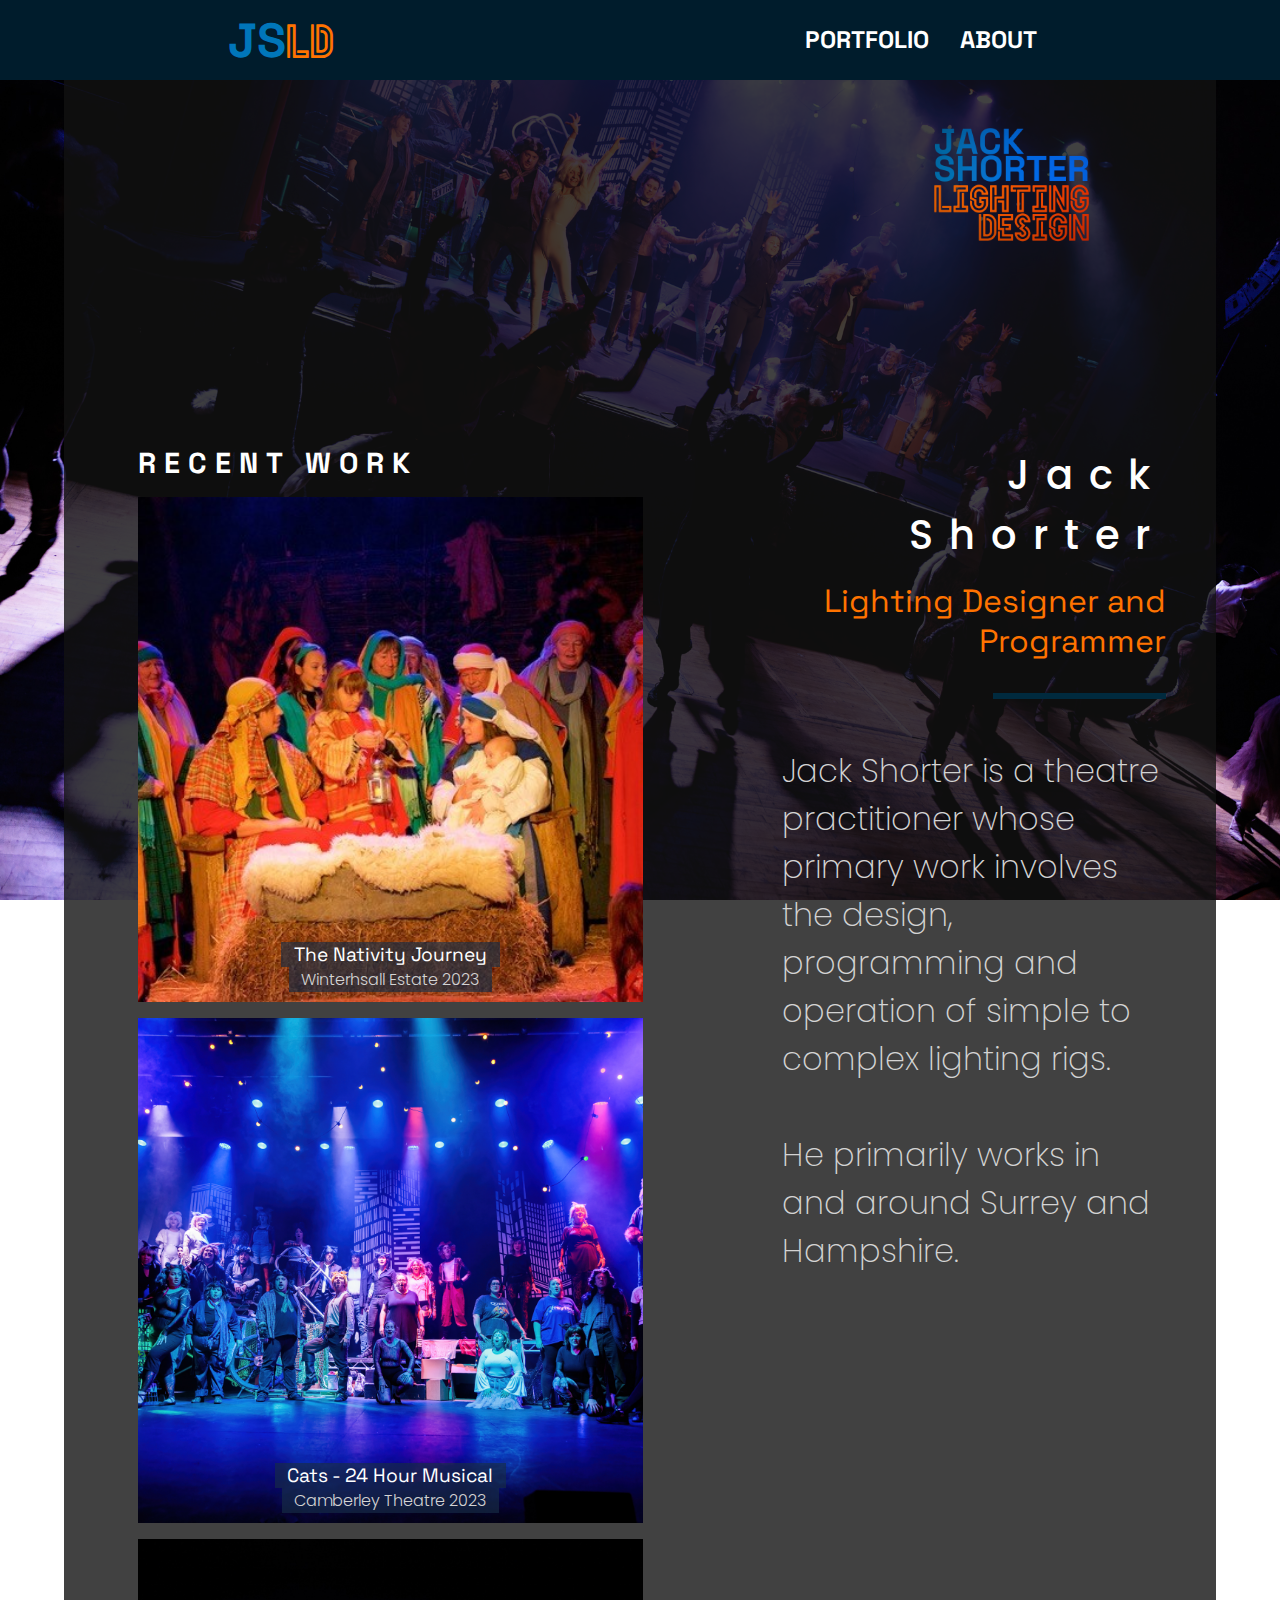
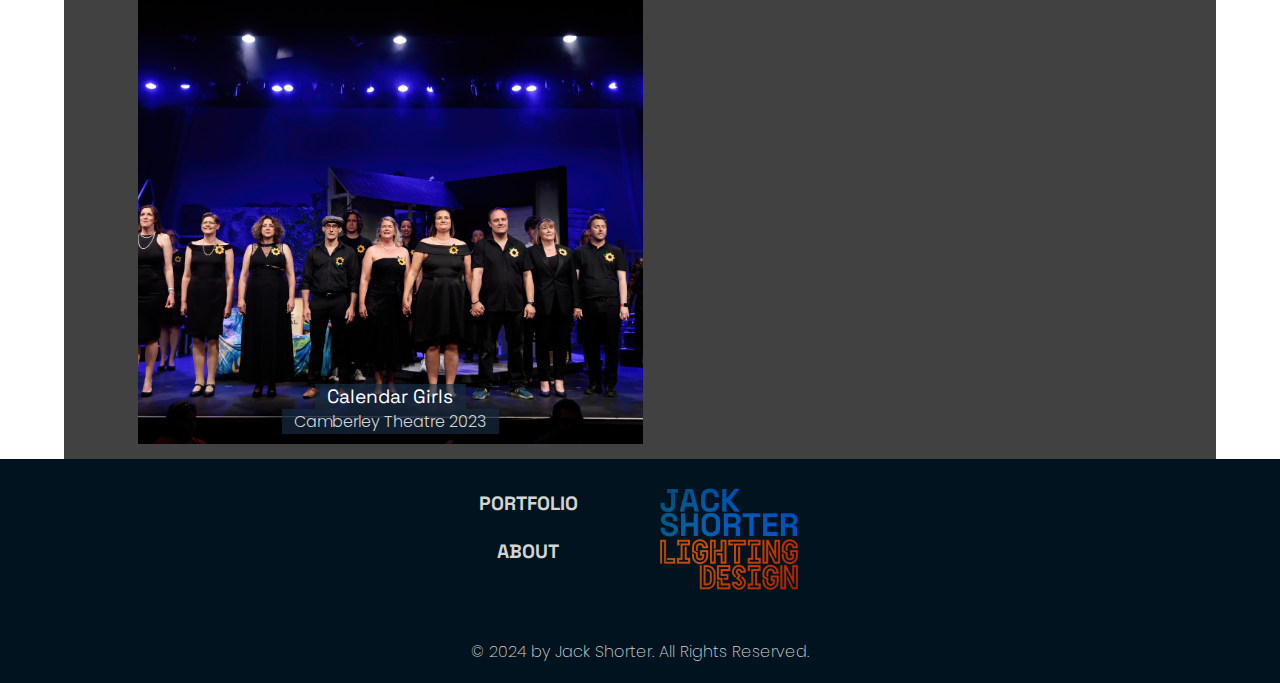
<file: index.html>
<!DOCTYPE html>
<html lang="en">
<head>
    <meta charset="UTF-8">
    <meta http-equiv="X-UA-Compatible" content="IE=edge">
    <meta name="viewport" content="width=device-width, initial-scale=1.0">
    <title>Jack Shorter Lighting Design</title>
    <link rel="icon" href="work/icon.png">
    <link rel="stylesheet" href="styles.css">
    <link rel="preconnect" href="https://fonts.googleapis.com">
    <link rel="preconnect" href="https://fonts.gstatic.com" crossorigin>
    <link href="https://fonts.googleapis.com/css2?family=Poppins:wght@200;500&family=Space+Grotesk:wght@400;700&display=swap" rel="stylesheet">


    <!--
    Big Heading
    Section Heading
    Subtitle
    paragraph
    -->

    <style>
        h1 { 
            font-family: 'Space Grotesk', sans-serif;
            font-weight: bold;
            font-size: 3rem;
        }
        h2 {
            font-family: 'Poppins', sans-serif;
            font-weight: 500;
            font-size: 5rem;

        }
        h3 {
            font-family: 'Space Grotesk', sans-serif;
            font-weight: 400;
            font-size: 2rem;
            color: lightgray;

        }
        p {
            font-family: 'Poppins', sans-serif;
            font-weight: 200;
            font-size: 1.8rem;
            color: lightgray;

        }

        h6 {
            font-family: 'Poppins', sans-serif;
            font-weight: 200;
            font-size: 1rem;
            color: lightgray;
        }

    </style>


</head>
<body 
background="work/cats/cats end of act one.jpg"
background-repeat: no-repeat;
>



<!--Navigation bar-->
<nav class="navbar">
    <div class="navbar__container">
        <a href="../index.html" class="navbar__title">
            <h1 id="navbar__title__JS">JS</h1>
            <h1 id="navbar__title__LD">LD</h1>
            </a>

            <button class="mobile__nav__toggle" expanded="false"></button>
            
            <ul class="navbar__menu" data-visible="false">
            <li class="navbar__item"> <a href="pages/portfolio.html" class="navbar__links" id="portfolio-page">PORTFOLIO</a> </li>
            <li class="navbar__item"> <a href="pages/about.html" class="navbar__links" id="about-page">ABOUT</a> </li>
            <!-- <li class="navbar__item"> <a href="pages/contact.html" class="navbar__links" id="contact-page">CONTACT</a> </li> -->

        </ul>
    </div>
</nav>
<!--end of Navigation bar
-->

<div class="page_container">


<div class="logo__and__slideshow__container">


    <img class=logo__image src="work/big_logo.png" alt="Main JSLD logo">


    <div class="slider-wrapper">
        <div class="slider">

            <div class="slideshow__thumbnail">
                <a href="pages/portfolio/calendarGirls.html"></a>
                <img id=slideshow__thumbnail__image src="work/calendarGirls/CG - all.jpg" alt="Calendar Girls - All">
                <p id="slideshow__thumbnail__description">Camberley Theatre 2023</p>
                <div id="slideshow__thumbnail__title">Calendar Girls</div>
            </div>

            <div class="slideshow__thumbnail">
                <img id=slideshow__thumbnail__image src="work/cats/theatre cat.jpg" alt="Gus the Theatre Cat">
                <p id="slideshow__thumbnail__description">Camberley Theatre 2023</p>
                <div id="slideshow__thumbnail__title">Cats - 24 Hour Musical</div>
            </div>

            <div class="slideshow__thumbnail">
                <img id=slideshow__thumbnail__image src="work/9to5/9to5-end of act one.jpg" alt="End of Act One">
                <p id="slideshow__thumbnail__description">Camberley Theatre 2023</p>
                <div id="slideshow__thumbnail__title">9 to 5 - 24 Hour Musical</div>
            </div>

            <div class="slideshow__thumbnail">
                <img id=slideshow__thumbnail__image src="work/nativity23/FirstVisitNighttime.jpg" alt="Nativity Preset">
                <p id="slideshow__thumbnail__description">Wintershall Estate 2023</p>
                <div id="slideshow__thumbnail__title">The Nativity Journey</div>
            </div>

            <div class="slideshow__thumbnail">
                <img id=slideshow__thumbnail__image src="work/cats/CATS - all.jpg" alt="Cats all">
                <p id="slideshow__thumbnail__description">Camberley Theatre 2023</p>
                <div id="slideshow__thumbnail__title">Cats - 24 Hour Musical</div>
            </div>




            <div class="slideshow__thumbnail">
                <img id=slideshow__thumbnail__image src="work/calendarGirls/CG - all.jpg" alt="Calendar Girls - All">
                <p id="slideshow__thumbnail__description">Camberley Theatre 2023</p>
                <div id="slideshow__thumbnail__title">Calendar Girls</div>
            </div>


        </div>
    </div>

</div>

<div class="home">

    <div class="home__container">

        <div class="recent__work">
            <h1 id="recent__work__text">RECENT WORK</h1>

            <div class="recent__work__images">

                <div class=project__thumbnail__portfolio__page>
                    <a href="../pages/portfolio/nativity.html">
                        <img class=project__thumbnail__portfolio__image src="../work/nativity23/TheFirstVisit.jpg" alt="The Nativity Journey 2023">
                        <div class="project__thumbnail__portfolio__overlay">
                            <div class="project__thumbnail__title">The Nativity Journey</div>
                            <p class="project__thumbnail__description"> Winterhsall Estate 2023</p>
                        </div>
                    </a>
                </div>


                <div class=project__thumbnail__portfolio__page>
                    <a href="../pages/portfolio/cats.html">
                        <img class=project__thumbnail__portfolio__image src="../work/cats/CATS - all.jpg" alt="Cats - All">
                        <div class="project__thumbnail__portfolio__overlay">
                            <div class="project__thumbnail__title">Cats - 24 Hour Musical</div>
                            <p class="project__thumbnail__description"> Camberley Theatre 2023</p>
                        </div>
                    </a>
                </div>


                <div class=project__thumbnail__portfolio__page>
                    <a href="../pages/portfolio/calendarGirls.html">
                        <img class=project__thumbnail__portfolio__image src="../work/calendarGirls/CG - all.jpg" alt="Calendar Girls - All">
                        <div class="project__thumbnail__portfolio__overlay">
                            <div class="project__thumbnail__title">Calendar Girls</div>
                            <p class="project__thumbnail__description"> Camberley Theatre 2023</p>
                        </div>
                    </a>
                </div>


            </div>
        </div>

        <div class="about__jack">
            <h2 id="name">Jack Shorter</h2>
            <h3 id="occupation">Lighting Designer and Programmer</h2>
            <hr id="divider__line" >
            <p id="description">Jack Shorter is a theatre practitioner whose primary work involves the design, programming 
                and operation of simple to complex lighting rigs.<br><br>He primarily works in and around Surrey and Hampshire.</p>
        </div>
    </div>
</div>


<!-- Footer Section -->
<div class="footer__container">

    <div class="footer__columns">

        <div class="footer__left">
            <ul class="footer__list">
                <li class="footer__list__item"> <a href="../pages/portfolio.html" class="footer__list__links" id="portfolio-page">PORTFOLIO</a> </li>
                <li class="footer__list__item"> <a href="../pages/about.html" class="footer__list__links" id="about-page">ABOUT</a> </li>
                <!-- <li class="footer__list__item"> <a href="../pages/contact.html" class="footer__list__links" id="contact-page">CONTACT</a> </li> -->
            </ul>
        </div>

        <div class="footer__right">
            <img id="footer__logo" src="../work/big_logo.png">
        </div>

    </div>

    <div class="footer__end">
        <h6 id="footer__copyright__notice">© 2024 by Jack Shorter. All Rights Reserved.</h6>
    </div>

</div>

<script src="nav.js" defer></script>
</body>
</html>
</file>
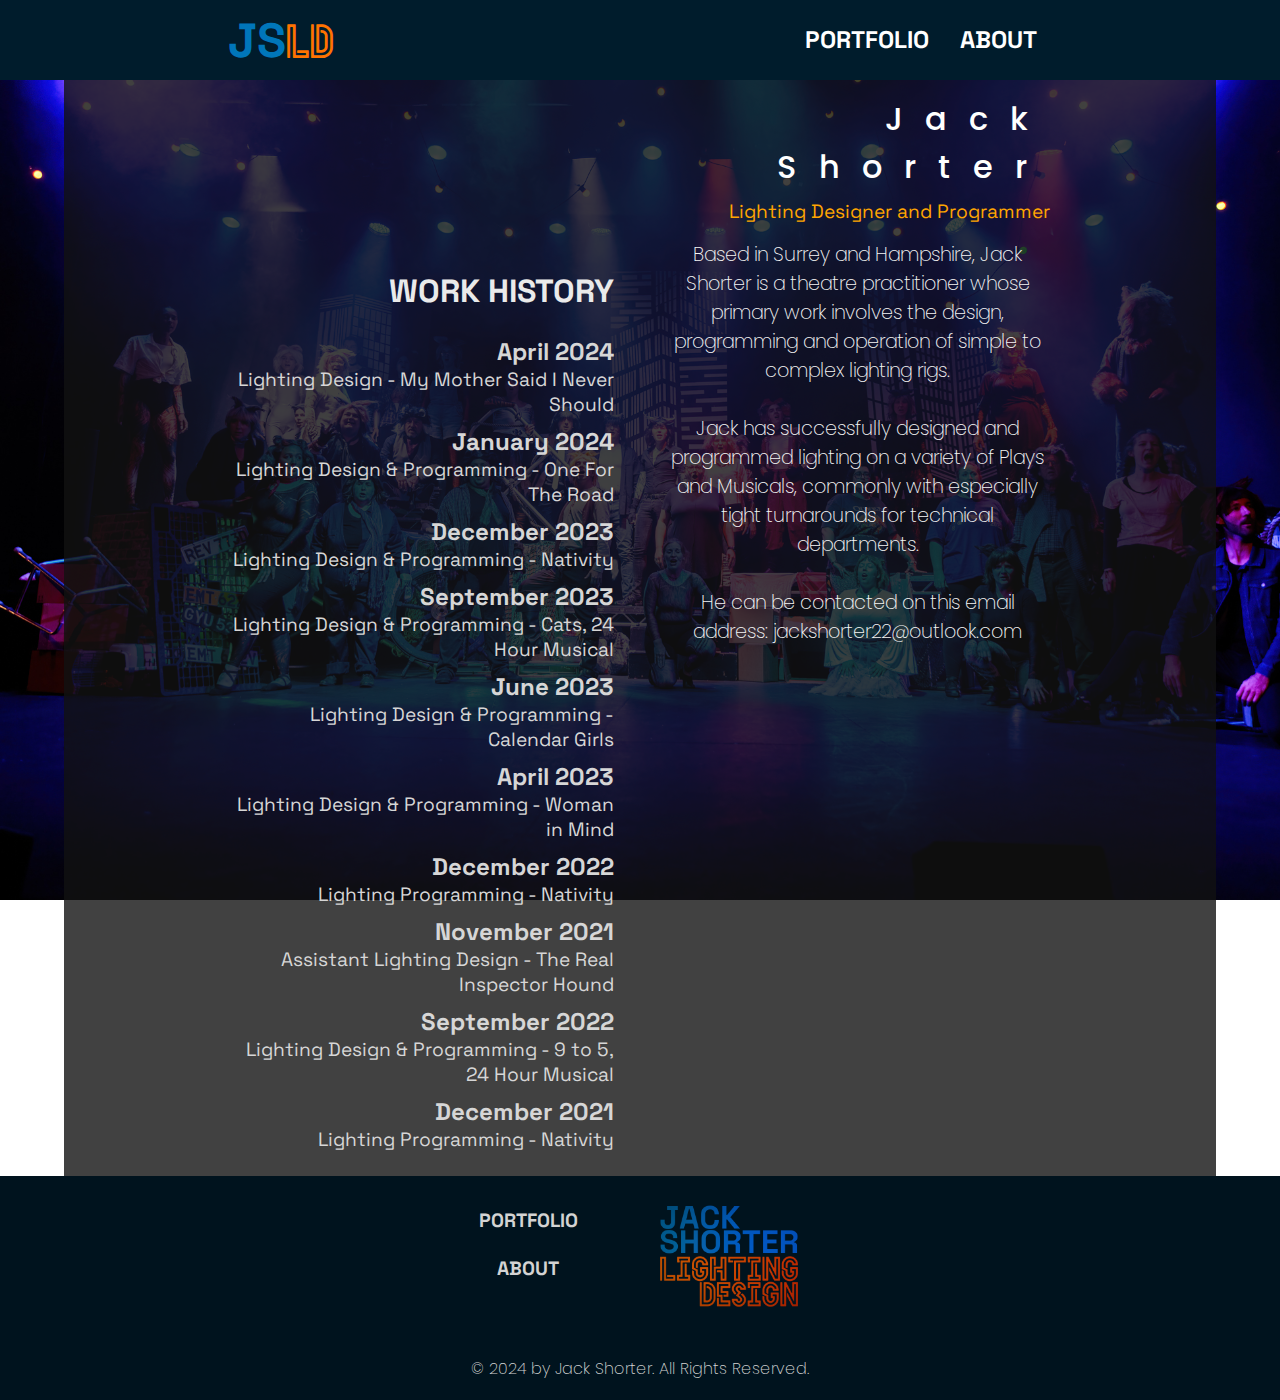
<file: pages/about.html>
<!DOCTYPE html>
<html lang="en">
<head>
    <meta charset="UTF-8">
    <meta http-equiv="X-UA-Compatible" content="IE=edge">
    <meta name="viewport" content="width=device-width, initial-scale=1.0">
    <title>Jack Shorter Lighting Design</title>
    <link rel="icon" href="../work/icon.png">
    <link rel="stylesheet" href="../styles.css">
    <link rel="preconnect" href="https://fonts.googleapis.com">
    <link rel="preconnect" href="https://fonts.gstatic.com" crossorigin>
    <link href="https://fonts.googleapis.com/css2?family=Poppins:wght@200;500&family=Space+Grotesk:wght@400;700&display=swap" rel="stylesheet">


    <!--
    Big Heading
    Section Heading
    Subtitle
    paragraph
    -->

    <style>
        h1 { 
            font-family: 'Space Grotesk', sans-serif;
            font-weight: bold;
            font-size: 3rem;
        }
        h2 {
            font-family: 'Poppins', sans-serif;
            font-weight: 500;
            font-size: 5rem;

        }
        h3 {
            font-family: 'Space Grotesk', sans-serif;
            font-weight: 400;
            font-size: 2rem;
            color: lightgray;

        }
        p {
            font-family: 'Poppins', sans-serif;
            font-weight: 200;
            font-size: 1.8rem;
            color: rgb(244, 244, 244);

        }

        h6 {
            font-family: 'Poppins', sans-serif;
            font-weight: 200;
            font-size: 1rem;
            color: lightgray;
        }

    </style>


</head>
<body background="../work/cats/CATS - all.jpg">

<!--Navigation bar-->
<nav class="navbar">
    <div class="navbar__container">
        <a href="../index.html" class="navbar__title">
            <h1 id="navbar__title__JS">JS</h1>
            <h1 id="navbar__title__LD">LD</h1>
            </a>
            
            <button class="mobile__nav__toggle" expanded="false"></button>
            
            <ul class="navbar__menu" data-visible="false">
            <li class="navbar__item"> <a href="../pages/portfolio.html" class="navbar__links" id="portfolio-page">PORTFOLIO</a> </li>
            <li class="navbar__item"> <a href="../pages/about.html" class="navbar__links" id="about-page">ABOUT</a> </li>
        </ul>
    </div>
</nav>
<!--end of Navigation bar-->

<div class="page__container">

<div class="about">

    <div class="about__page__container">

        <div class="about__jack__description__left">
            <h1 id="work__history__title">WORK HISTORY</h1>

            <h1 id="date">April 2024</h1>
            <h1 id="job__title">Lighting Design - My Mother Said I Never Should</h1>

            <h1 id="date">January 2024</h1>
            <h1 id="job__title">Lighting Design & Programming - One For The Road</h1>

            <h1 id="date">December 2023</h1>
            <h1 id="job__title">Lighting Design & Programming - Nativity</h1>
    
            <h1 id="date">September 2023</h1>
            <h1 id="job__title">Lighting Design & Programming - Cats, 24 Hour Musical</h1>
    
            <h1 id="date">June 2023</h1>
            <h1 id="job__title">Lighting Design & Programming - Calendar Girls</h1>
    
            <h1 id="date">April 2023</h1>
            <h1 id="job__title">Lighting Design & Programming - Woman in Mind</h1>
    
            <h1 id="date">December 2022</h1>
            <h1 id="job__title">Lighting Programming - Nativity</h1>
    
            <h1 id="date">November 2021</h1>
            <h1 id="job__title">Assistant Lighting Design - The Real Inspector Hound</h1>
    
            <h1 id="date">September 2022</h1>
            <h1 id="job__title">Lighting Design & Programming - 9 to 5, 24 Hour Musical</h1>
    
            <h1 id="date">December 2021</h1>
            <h1 id="job__title">Lighting Programming - Nativity</h1>
        </div>

        <div class="about__jack__description">
            <h2 id="about__page__name">Jack Shorter</h2>
            <h3 id="about__page__occupation">Lighting Designer and Programmer</h2>
            <hr id="about__page__divider__line" >
            <p id="about__page__description">
                
                Based in Surrey and Hampshire, Jack Shorter is a theatre practitioner whose primary work involves the design, programming 
                and operation of simple to complex lighting rigs.
                <br><br>

                Jack has successfully designed and programmed lighting on a variety of Plays and Musicals, commonly with 
                especially tight turnarounds for technical departments.
                <br><br>

                He can be contacted on this email address: jackshorter22@outlook.com

                <!-- Jack has successfully designed and programmed lighting on a variety of productions with 
                especially tight turnarounds for technical departments. He thrives in fast paced, stressful environments.
                <br><br>
                In April 2022, Jack completed the ABBT Bronze award, achieving a Distinction.

                <br><br>

                His work extends beyond the design of Lighting Rigs to the operation of consoles for various successful touring shows. 
                He also works as the occasional Sound #2 and maintains the sound system for a local church. -->

            </p>
        </div>
    </div>
</div>

</div>

<!-- Footer Section -->
<div class="footer__container">

    <div class="footer__columns">

        <div class="footer__left">
            <ul class="footer__list">
                <li class="footer__list__item"> <a href="../pages/portfolio.html" class="footer__list__links" id="portfolio-page">PORTFOLIO</a> </li>
                <li class="footer__list__item"> <a href="../pages/about.html" class="footer__list__links" id="about-page">ABOUT</a> </li>
            </ul>
        </div>

        <div class="footer__right">
            <img id="footer__logo" src="../work/big_logo.png">
        </div>

    </div>

    <div class="footer__end">
        <h6 id="footer__copyright__notice">© 2024 by Jack Shorter. All Rights Reserved.</h6>
    </div>

</div>

</div>


<script src="../nav.js" defer></script>
</body>
</html>
</file>
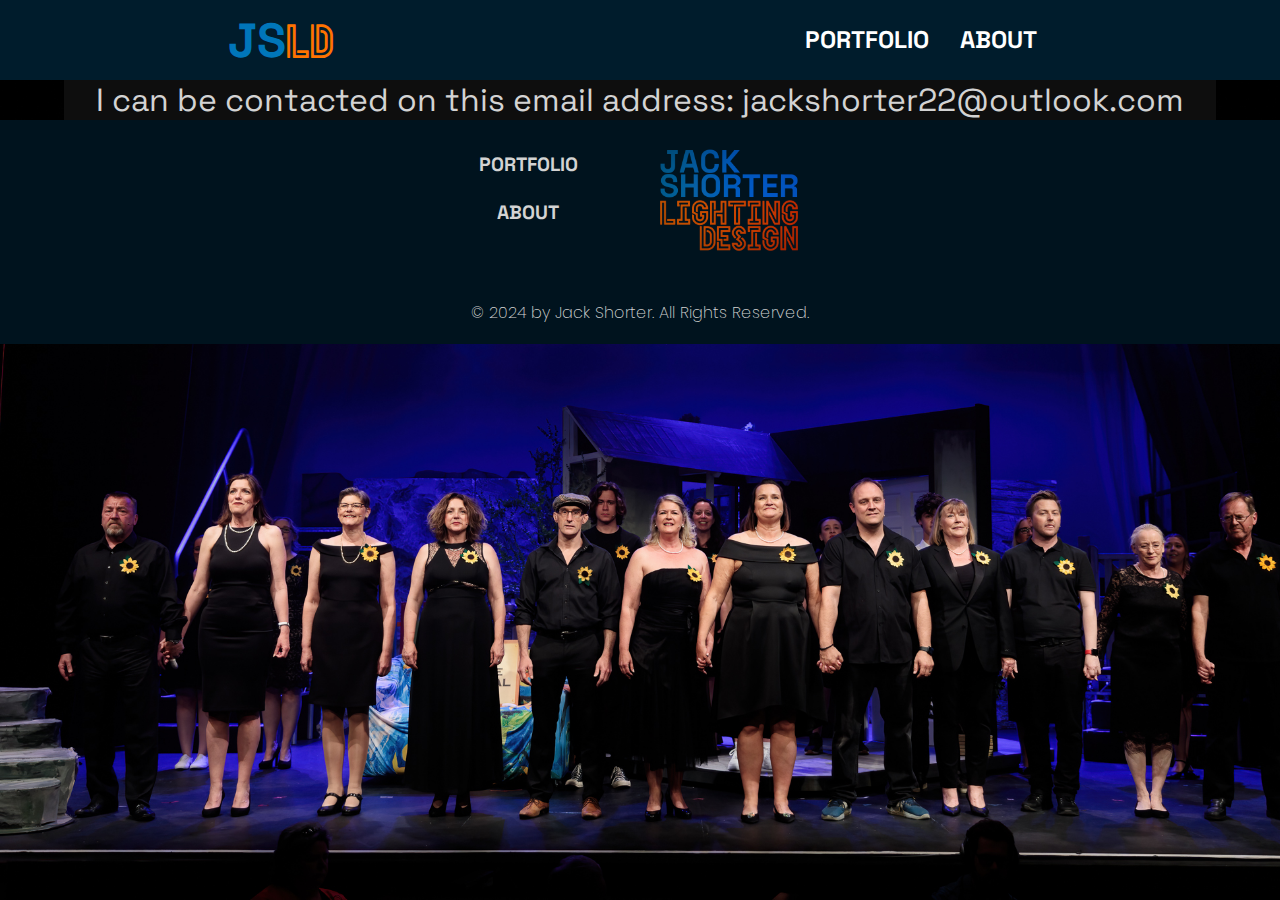
<file: pages/contact.html>
<!DOCTYPE html>
<html lang="en">
<head>
    <meta charset="UTF-8">
    <meta http-equiv="X-UA-Compatible" content="IE=edge">
    <meta name="viewport" content="width=device-width, initial-scale=1.0">
    <title>Jack Shorter Lighting Design</title>
    <link rel="icon" href="../work/icon.png">
    <link rel="stylesheet" href="../styles.css">
    <link rel="preconnect" href="https://fonts.googleapis.com">
    <link rel="preconnect" href="https://fonts.gstatic.com" crossorigin>
    <link href="https://fonts.googleapis.com/css2?family=Poppins:wght@200;500&family=Space+Grotesk:wght@400;700&display=swap" rel="stylesheet">


    <!--
    Big Heading
    Section Heading
    Subtitle
    paragraph
    -->

    <style>
        h1 { 
            font-family: 'Space Grotesk', sans-serif;
            font-weight: bold;
            font-size: 3rem;
        }
        h2 {
            font-family: 'Poppins', sans-serif;
            font-weight: 500;
            font-size: 5rem;

        }
        h3 {
            font-family: 'Space Grotesk', sans-serif;
            font-weight: 400;
            font-size: 2rem;
            color: lightgray;

        }
        p {
            font-family: 'Poppins', sans-serif;
            font-weight: 200;
            font-size: 1.8rem;
            color: lightgray;

        }

        h6 {
            font-family: 'Poppins', sans-serif;
            font-weight: 200;
            font-size: 1rem;
            color: lightgray;
        }

    </style>


</head>
<body background="../work/calendarGirls/CG - all.jpg">

<!--Navigation bar-->
<nav class="navbar">
    <div class="navbar__container">
        <a href="../index.html" class="navbar__title">
            <h1 id="navbar__title__JS">JS</h1>
            <h1 id="navbar__title__LD">LD</h1>
            </a>
            
            <button class="mobile__nav__toggle" expanded="false"></button>
            
            <ul class="navbar__menu" data-visible="false">
                <li class="navbar__item"> <a href="../pages/portfolio.html" class="navbar__links" id="portfolio-page">PORTFOLIO</a> </li>
                <li class="navbar__item"> <a href="../pages/about.html" class="navbar__links" id="about-page">ABOUT</a> </li>

        </ul>
    </div>
</nav>
<!--end of Navigation bar-->

<div class="contact__container">


    <!-- <form class="contact__form" action="contact.js">


        <label for="name" class="contact__name__text">Name</label>
        <input type="text" name="name" id="contact__name__box" />

        <label for="email" class="contact__address__text">Email Address</label>
        <input type="text" name="name" id="contact__address__box" />

        <label for="message" class="contact__message__text">Message</label>
        <textarea rows="5" name="message" id="contact__message__box" placeholder="Message"></textarea>

        <button type="submit" class="contact__submit__button">Send Message</button>


        <label for="email" class="contact__address__text">Send me a message and I'll get back to you as soon as possible.</label>

    
        </form> -->


        <h3>I can be contacted on this email address: jackshorter22@outlook.com</h3>


    



</div>

</div>
<!-- Footer Section -->
<div class="footer__container">

    <div class="footer__columns">

        <div class="footer__left">
            <ul class="footer__list">
                <li class="footer__list__item"> <a href="../pages/portfolio.html" class="footer__list__links" id="portfolio-page">PORTFOLIO</a> </li>
                <li class="footer__list__item"> <a href="../pages/about.html" class="footer__list__links" id="about-page">ABOUT</a> </li>
            </ul>
        </div>

        <div class="footer__right">
            <img id="footer__logo" src="../work/big_logo.png">
        </div>

    </div>

    <div class="footer__end">
        <h6 id="footer__copyright__notice">© 2024 by Jack Shorter. All Rights Reserved.</h6>
    </div>

</div>



<script src="../nav.js" defer></script>
</body>
</html>
</file>
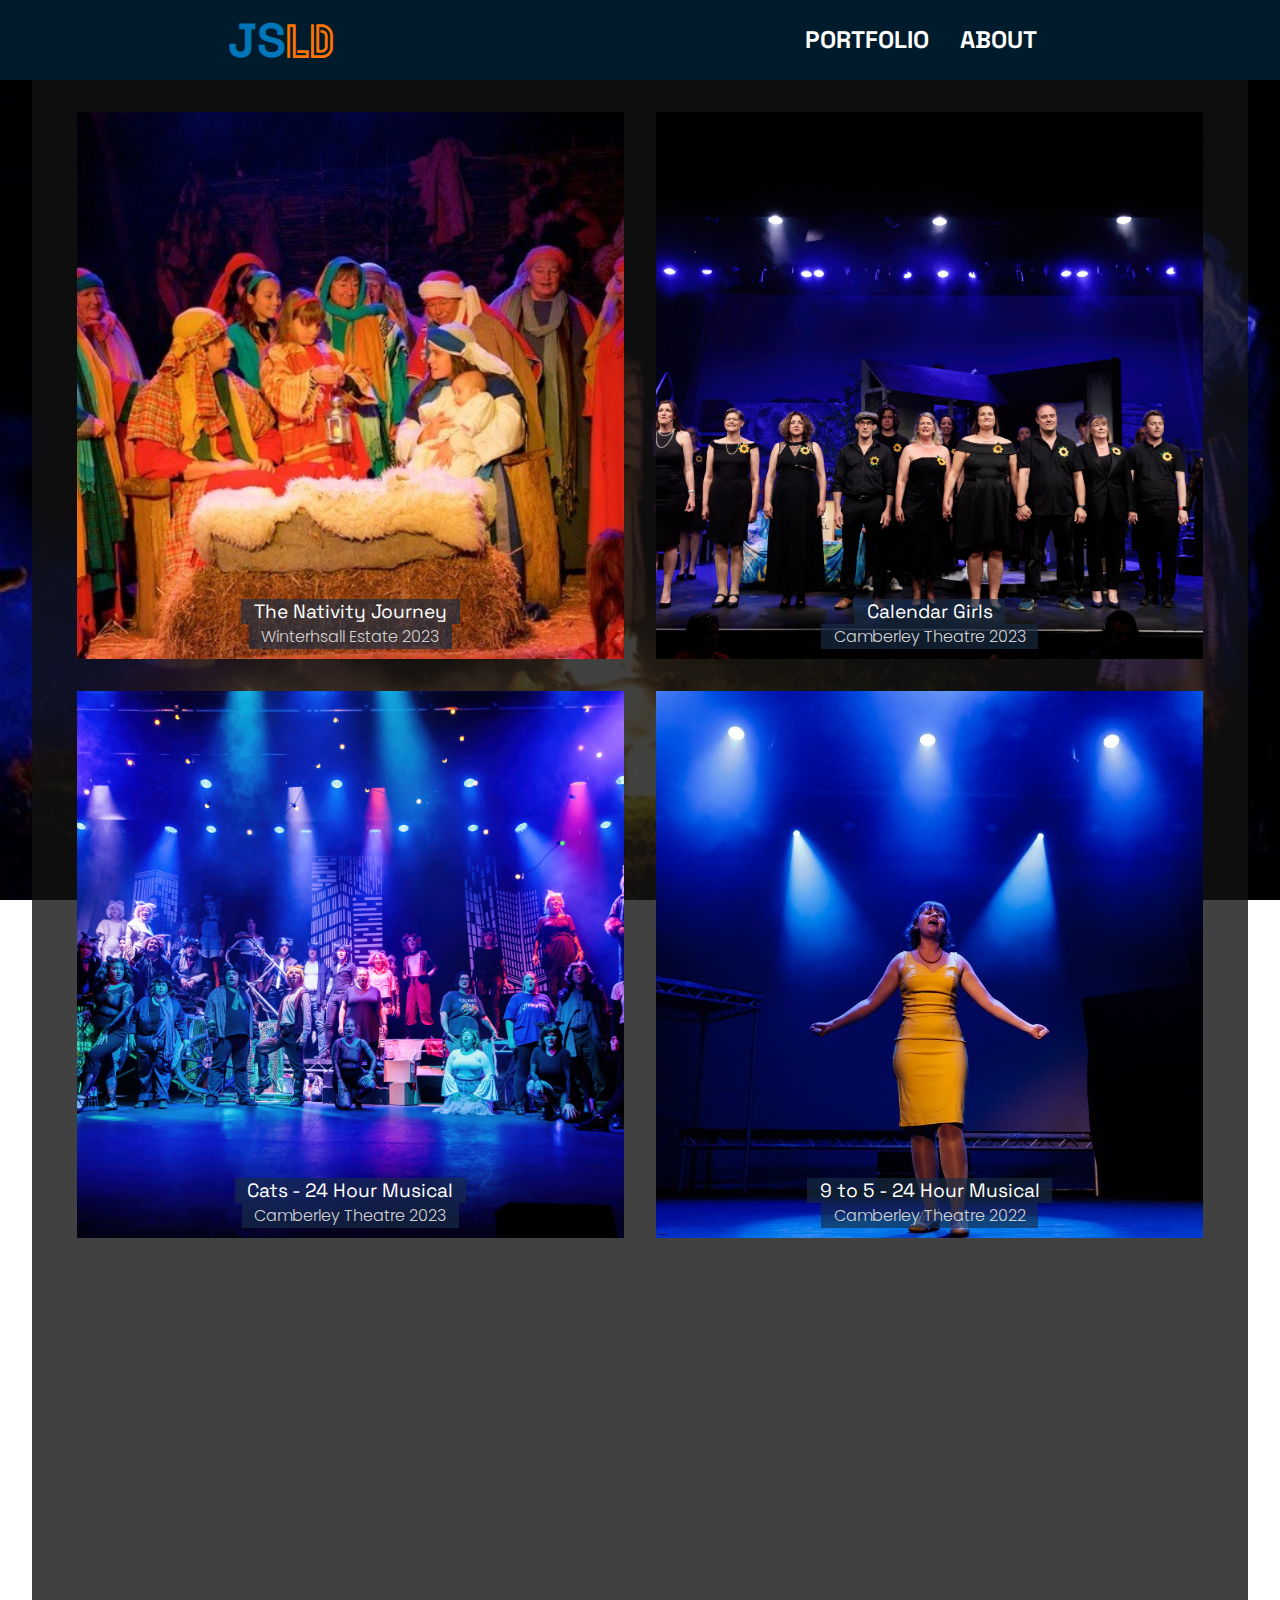
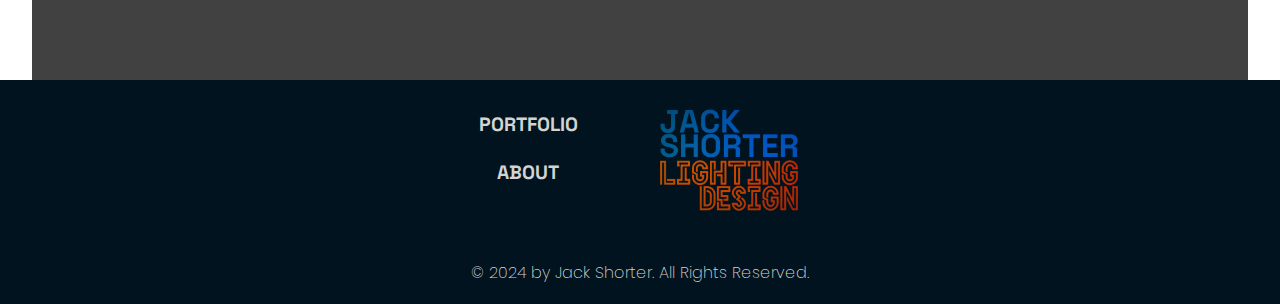
<file: pages/portfolio.html>
<!DOCTYPE html>
<html lang="en">
<head>
    <meta charset="UTF-8">
    <meta http-equiv="X-UA-Compatible" content="IE=edge">
    <meta name="viewport" content="width=device-width, initial-scale=1.0">
    <title>Jack Shorter Lighting Design</title>
    <link rel="icon" href="../work/icon.png">
    <link rel="stylesheet" href="../styles.css">
    <link rel="preconnect" href="https://fonts.googleapis.com">
    <link rel="preconnect" href="https://fonts.gstatic.com" crossorigin>
    <link href="https://fonts.googleapis.com/css2?family=Poppins:wght@200;500&family=Space+Grotesk:wght@400;700&display=swap" rel="stylesheet">


    <!--
    Big Heading
    Section Heading
    Subtitle
    paragraph
    -->

    <style>
        h1 { 
            font-family: 'Space Grotesk', sans-serif;
            font-weight: bold;
            font-size: 3rem;
        }
        h2 {
            font-family: 'Poppins', sans-serif;
            font-weight: 500;
            font-size: 5rem;

        }
        h3 {
            font-family: 'Space Grotesk', sans-serif;
            font-weight: 400;
            font-size: 2rem;
            color: lightgray;

        }
        p {
            font-family: 'Poppins', sans-serif;
            font-weight: 200;
            font-size: 1.8rem;
            color: lightgray;

        }

        h6 {
            font-family: 'Poppins', sans-serif;
            font-weight: 200;
            font-size: 1rem;
            color: lightgray;
        }

    </style>


</head>
<body background="../work/nativity23/ShepardsOutside.jpg">

<!--Navigation bar-->
<nav class="navbar">
    <div class="navbar__container">
        <a href="../index.html" class="navbar__title">
            <h1 id="navbar__title__JS">JS</h1>
            <h1 id="navbar__title__LD">LD</h1>
            </a>

            <button class="mobile__nav__toggle" expanded="false"></button>
            
            <ul class="navbar__menu" data-visible="false">
                <li class="navbar__item"> <a href="../pages/portfolio.html" class="navbar__links" id="portfolio-page">PORTFOLIO</a> </li>
                <li class="navbar__item"> <a href="../pages/about.html" class="navbar__links" id="about-page">ABOUT</a> </li>
        </ul>
    </div>
</nav>
<!--end of Navigation bar-->

<div class="page__container">


<div class="portfolio__container">

        <div class=project__thumbnail__portfolio__page>
            <a href="../pages/portfolio/nativity.html">
                <img class=project__thumbnail__portfolio__image src="../work/nativity23/TheFirstVisit.jpg" alt="The Nativity Journey 2023">
                <div class="project__thumbnail__portfolio__overlay">
                    <div class="project__thumbnail__title">The Nativity Journey</div>
                    <p class="project__thumbnail__description"> Winterhsall Estate 2023</p>
                </div>
            </a>
        </div>

        <div class=project__thumbnail__portfolio__page>
            <a href="../pages/portfolio/calendarGirls.html">
                <img class=project__thumbnail__portfolio__image src="../work/calendarGirls/CG - all.jpg" alt="Calendar Girls - All">
                <div class="project__thumbnail__portfolio__overlay">
                    <div class="project__thumbnail__title">Calendar Girls</div>
                    <p class="project__thumbnail__description"> Camberley Theatre 2023</p>
                </div>
            </a>
        </div>

        <div class=project__thumbnail__portfolio__page>
            <a href="../pages/portfolio/cats.html">
                <img class=project__thumbnail__portfolio__image src="../work/cats/CATS - all.jpg" alt="Cats - All">
                <div class="project__thumbnail__portfolio__overlay">
                    <div class="project__thumbnail__title">Cats - 24 Hour Musical</div>
                    <p class="project__thumbnail__description"> Camberley Theatre 2023</p>
                </div>
            </a>
        </div>

        <div class=project__thumbnail__portfolio__page>
            <a href="../pages/portfolio/9to5.html">
                <img class=project__thumbnail__portfolio__image src="../work/9to5/9to5-stay out.jpg" alt="9 to 5">
                <div class="project__thumbnail__portfolio__overlay">
                    <div class="project__thumbnail__title">9 to 5 - 24 Hour Musical</div>
                    <p class="project__thumbnail__description"> Camberley Theatre 2022</p>
                </div>
            </a>
        </div>


</div>

</div>

<!-- Footer Section -->
<div class="footer__container">

    <div class="footer__columns">

        <div class="footer__left">
            <ul class="footer__list">
                <li class="footer__list__item"> <a href="../pages/portfolio.html" class="footer__list__links" id="portfolio-page">PORTFOLIO</a> </li>
                <li class="footer__list__item"> <a href="../pages/about.html" class="footer__list__links" id="about-page">ABOUT</a> </li>
            </ul>
        </div>

        <div class="footer__right">
            <img id="footer__logo" src="../work/big_logo.png">
        </div>

    </div>

    <div class="footer__end">
        <h6 id="footer__copyright__notice">© 2024 by Jack Shorter. All Rights Reserved.</h6>
    </div>


</div>

<script src="../nav.js" defer></script>
</body>
</html>
</file>
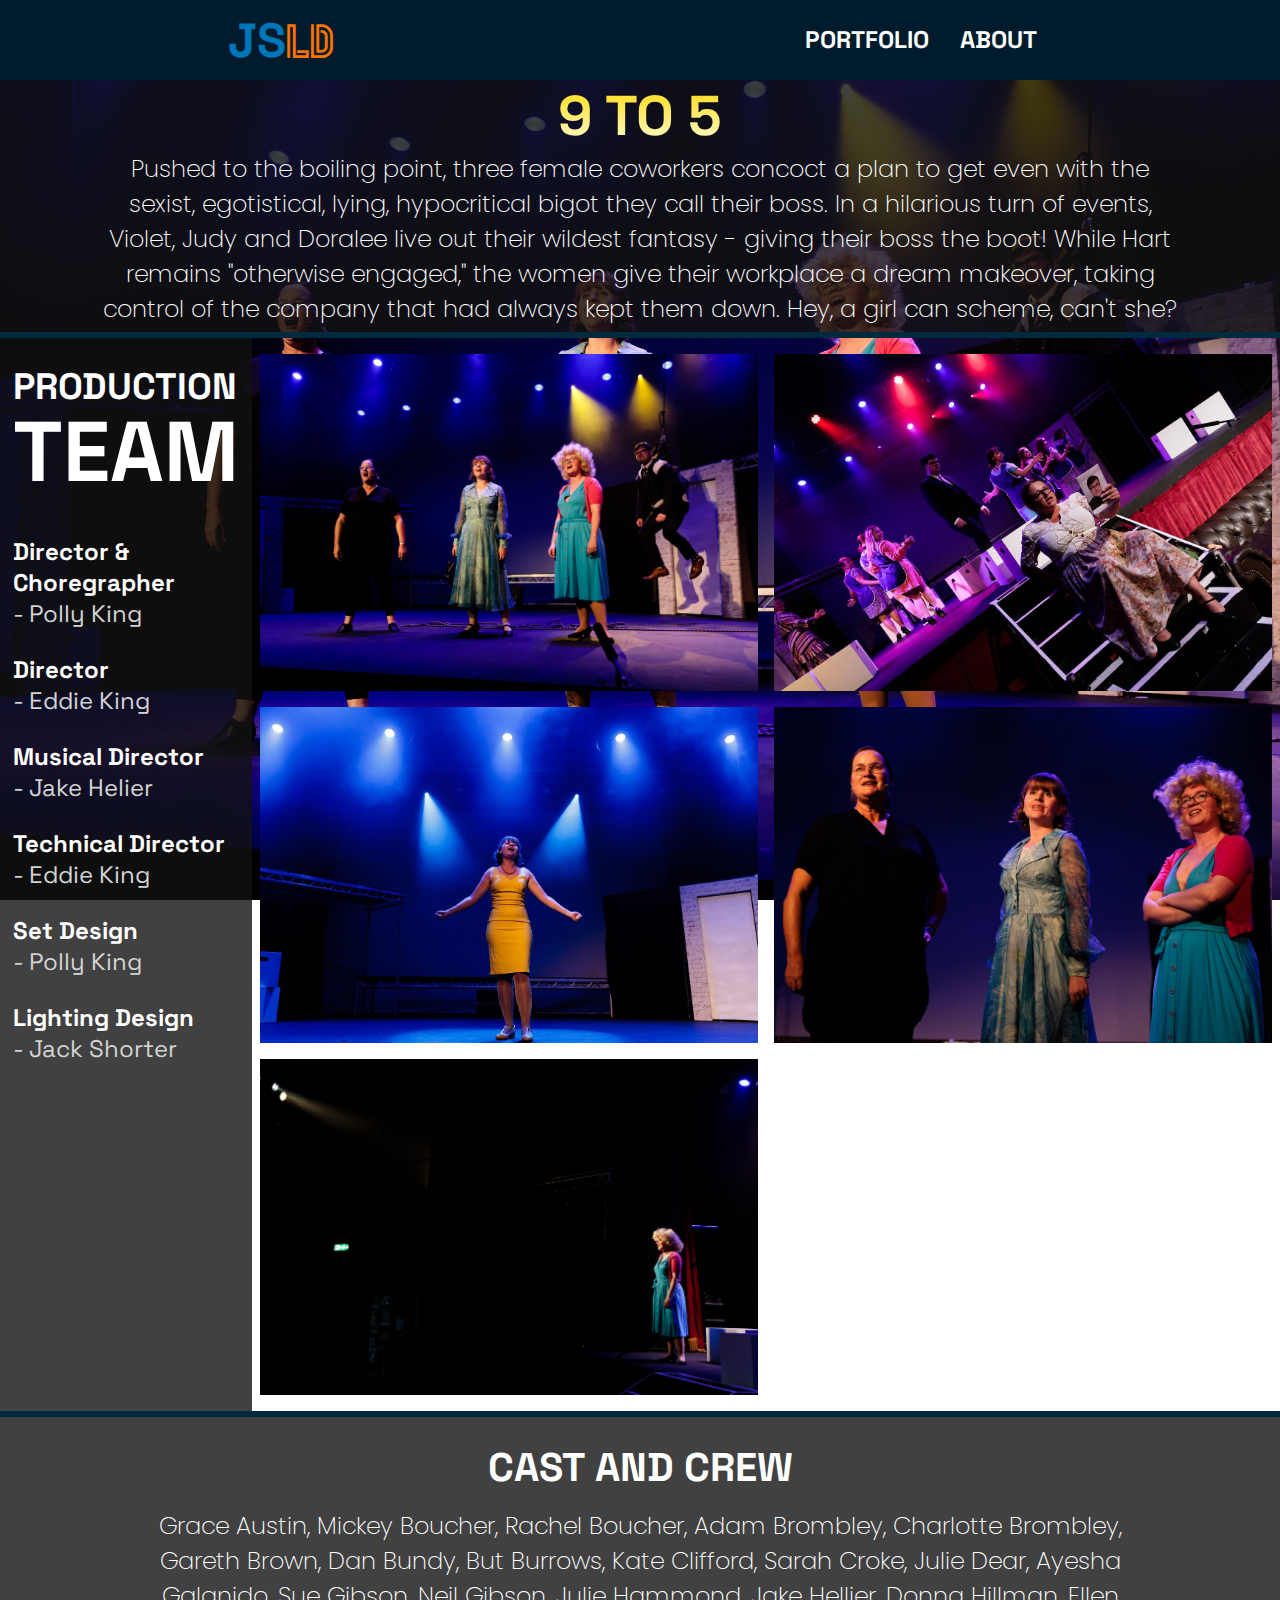
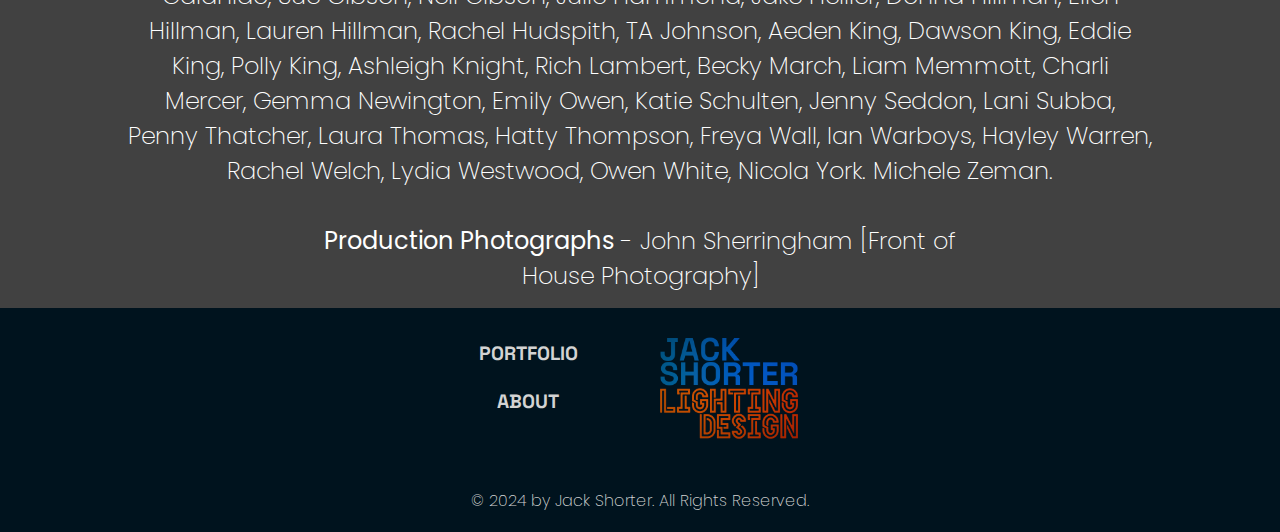
<file: pages/portfolio/9to5.html>
<!DOCTYPE html>
<html lang="en">
<head>
    <meta charset="UTF-8">
    <meta http-equiv="X-UA-Compatible" content="IE=edge">
    <meta name="viewport" content="width=device-width, initial-scale=1.0">
    <title>Jack Shorter Lighting Design</title>
    <link rel="icon" href="../../work/icon.png">
    <link rel="stylesheet" href="../../styles.css">
    <link rel="preconnect" href="https://fonts.googleapis.com">
    <link rel="preconnect" href="https://fonts.gstatic.com" crossorigin>
    <link href="https://fonts.googleapis.com/css2?family=Poppins:wght@200;500&family=Space+Grotesk:wght@400;700&display=swap" rel="stylesheet">


    <!--
    Big Heading
    Section Heading
    Subtitle
    paragraph
    -->

    <style>
        h1 {
            font-family: 'Space Grotesk', sans-serif;
            font-weight: bold;
            font-size: 3rem;
            color: white;

        }
        h2 {
            font-family: 'Poppins', sans-serif;
            font-weight: 500;
            font-size: 5rem;

        }
        h3 {
            font-family: 'Space Grotesk', sans-serif;
            font-weight: 400;
            font-size: 2rem;
            color: lightgray;

        }
        p {
            font-family: 'Poppins', sans-serif;
            font-weight: 200;
            font-size: 1.8rem;
            color: white;

        }

        h6 {
            font-family: 'Poppins', sans-serif;
            font-weight: 200;
            font-size: 1rem;
            color: lightgray;
        }

    </style>


</head>

<!--<body background="../../work/calendarGirls/CG - annie alone.jpg">-->

<body background="../../work/9to5/9to5-end of act one.jpg" >

<!--Navigation bar-->
<nav class="navbar">
    <div class="navbar__container">
        <a href="../../index.html" class="navbar__title">
            <h1 id="navbar__title__JS">JS</h1>
            <h1 id="navbar__title__LD">LD</h1>
            </a>
            
            <button class="mobile__nav__toggle" expanded="false"></button>
            
            <ul class="navbar__menu" data-visible="false">
                <li class="navbar__item"> <a href="../../pages/portfolio.html" class="navbar__links" id="portfolio-page">PORTFOLIO</a> </li>
                <li class="navbar__item"> <a href="../../pages/about.html" class="navbar__links" id="about-page">ABOUT</a> </li>
        </ul>
    </div>
</nav>
<!--end of Navigation bar-->

<div class="page__container">

<div class="top__holder">

    <div class="title">

        <h1 id="title__text"
        style = "background: -webkit-linear-gradient(gold,lightyellow);
        -webkit-background-clip: text;
        background-clip: text;
        -webkit-text-fill-color: transparent;"
        >9 TO 5</h1>
    
    </div>
    
    
    
    <div class="description">
    
        <p id="description__text">Pushed to the boiling point, three female coworkers concoct a plan to get even with the 
            sexist, egotistical, lying, hypocritical bigot they call their boss. In a hilarious turn of events, Violet, Judy 
            and Doralee live out their wildest fantasy - giving their boss the boot! While Hart remains "otherwise engaged," 
            the women give their workplace a dream makeover, taking control of the company that had always kept them down. 
            Hey, a girl can scheme, can't she?

        </p>
    
    </div>

</div>


<hr id="project__section__divider__line" >



<div class="middle__holder">

    <div class="production__credits">


        
        <div class="production__team__title__container">
            <h1 id="production">PRODUCTION</h1>
            <h1 id="team">TEAM</h1>
        </div>

        <div class="production__credit__outer__container">

            <div class="production__credit__container">
                <h1 id="role">Director & Choregrapher</h1>
                <h3 id="person">- Polly King</h3>
            </div>

            <div class="production__credit__container">
                <h1 id="role">Director</h1>
                <h3 id="person">- Eddie King</h3>
            </div>

            <div class="production__credit__container">
                <h1 id="role">Musical Director</h1>
                <h3 id="person">- Jake Helier</h3>
            </div>

            <div class="production__credit__container">
                <h1 id="role">Technical Director</h1>
                <h3 id="person">- Eddie King</h3>
            </div>

            <div class="production__credit__container">
                <h1 id="role">Set Design</h1>
                <h3 id="person">- Polly King</h3>
            </div>

            <div class="production__credit__container">
                <h1 id="role">Lighting Design</h1>
                <h3 id="person">- Jack Shorter</h3> 
            </div>
        </div>

    </div>

    <hr id="project__section__divider__line__2" >

    <div class="production__images__container" show-name="9to5">

        <div class="image"><img class=image src="../../work/9to5/9to5-end of act one.jpg" alt="End of Act One"></div>
        <div class="image"><img class=image src="../../work/9to5/hart to heart.jpg" alt="Heart to Hart"></div>
        <div class="image"><img class=image src="../../work/9to5/9to5-stay out.jpg" alt="Get out and Stay Out!"></div>
        <div class="image"><img class=image src="../../work/9to5/three sing.jpg" alt="Standing in solidarity"></div>
        <div class="image"><img class=image src="../../work/9to5/doralee sings.jpg" alt="Doralee sings alone"></div>
    
    </div>

</div>


<hr id="project__section__divider__line" >


<div class="full__credits__container">

    <div class="full__credits__header">
        <h1 id="credits__header__text">CAST AND CREW</h1>

    </div>

    <div class="full__credits">

        <p id="full__credits__text">

            Grace Austin, Mickey Boucher, Rachel Boucher, Adam Brombley, Charlotte Brombley, Gareth Brown, 
            Dan Bundy, But Burrows, Kate Clifford, Sarah Croke, Julie Dear, Ayesha Galanido, Sue Gibson, Neil Gibson, 
            Julie Hammond, Jake Hellier, Donna Hillman, Ellen Hillman, Lauren Hillman, Rachel Hudspith, TA Johnson, 
            Aeden King, Dawson King, Eddie King, Polly King, Ashleigh Knight, Rich Lambert, Becky March, Liam Memmott, 
            Charli Mercer, Gemma Newington, Emily Owen, Katie Schulten, Jenny Seddon, Lani Subba, Penny Thatcher, 
            Laura Thomas, Hatty Thompson, Freya Wall, Ian Warboys, Hayley Warren, Rachel Welch, Lydia Westwood, 
            Owen White, Nicola York. Michele Zeman.

        </p>

    </div>

    <div class="photo__credits">
        <p id="photo__credits__text"><b>Production Photographs</b> - John Sherringham [Front of House Photography]</p>
    </div>

</div>

</div>

<!-- Footer Section -->
<div class="footer__container">

    <div class="footer__columns">

        <div class="footer__left">
            <ul class="footer__list">
                <li class="footer__list__item"> <a href="../../pages/portfolio.html" class="footer__list__links" id="portfolio-page">PORTFOLIO</a> </li>
                <li class="footer__list__item"> <a href="../../pages/about.html" class="footer__list__links" id="about-page">ABOUT</a> </li>
            </ul>
        </div>

        <div class="footer__right">
            <img id="footer__logo" src="../../work/big_logo.png">
        </div>

    </div>

    <div class="footer__end">
        <h6 id="footer__copyright__notice">© 2024 by Jack Shorter. All Rights Reserved.</h6>
    </div>

</div>

<script src="../../nav.js" defer></script>
</body>
</html>
</file>
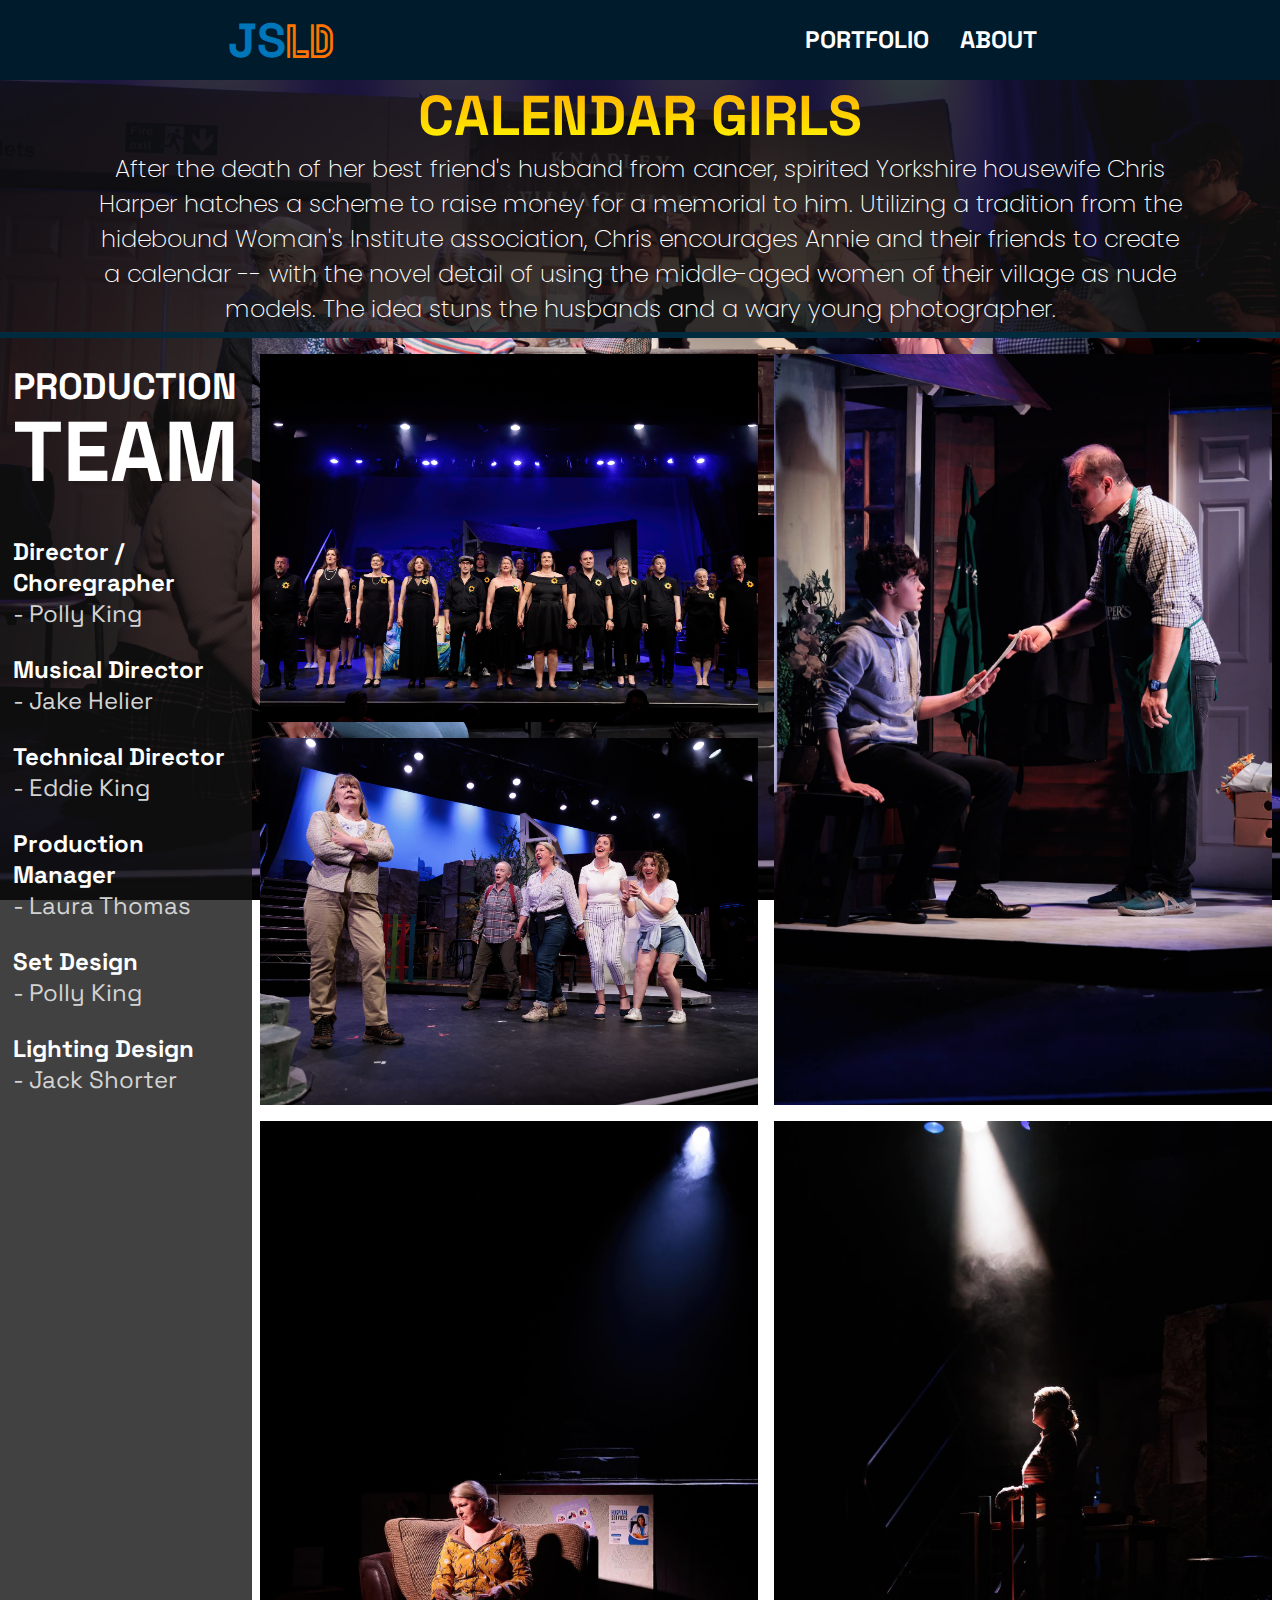
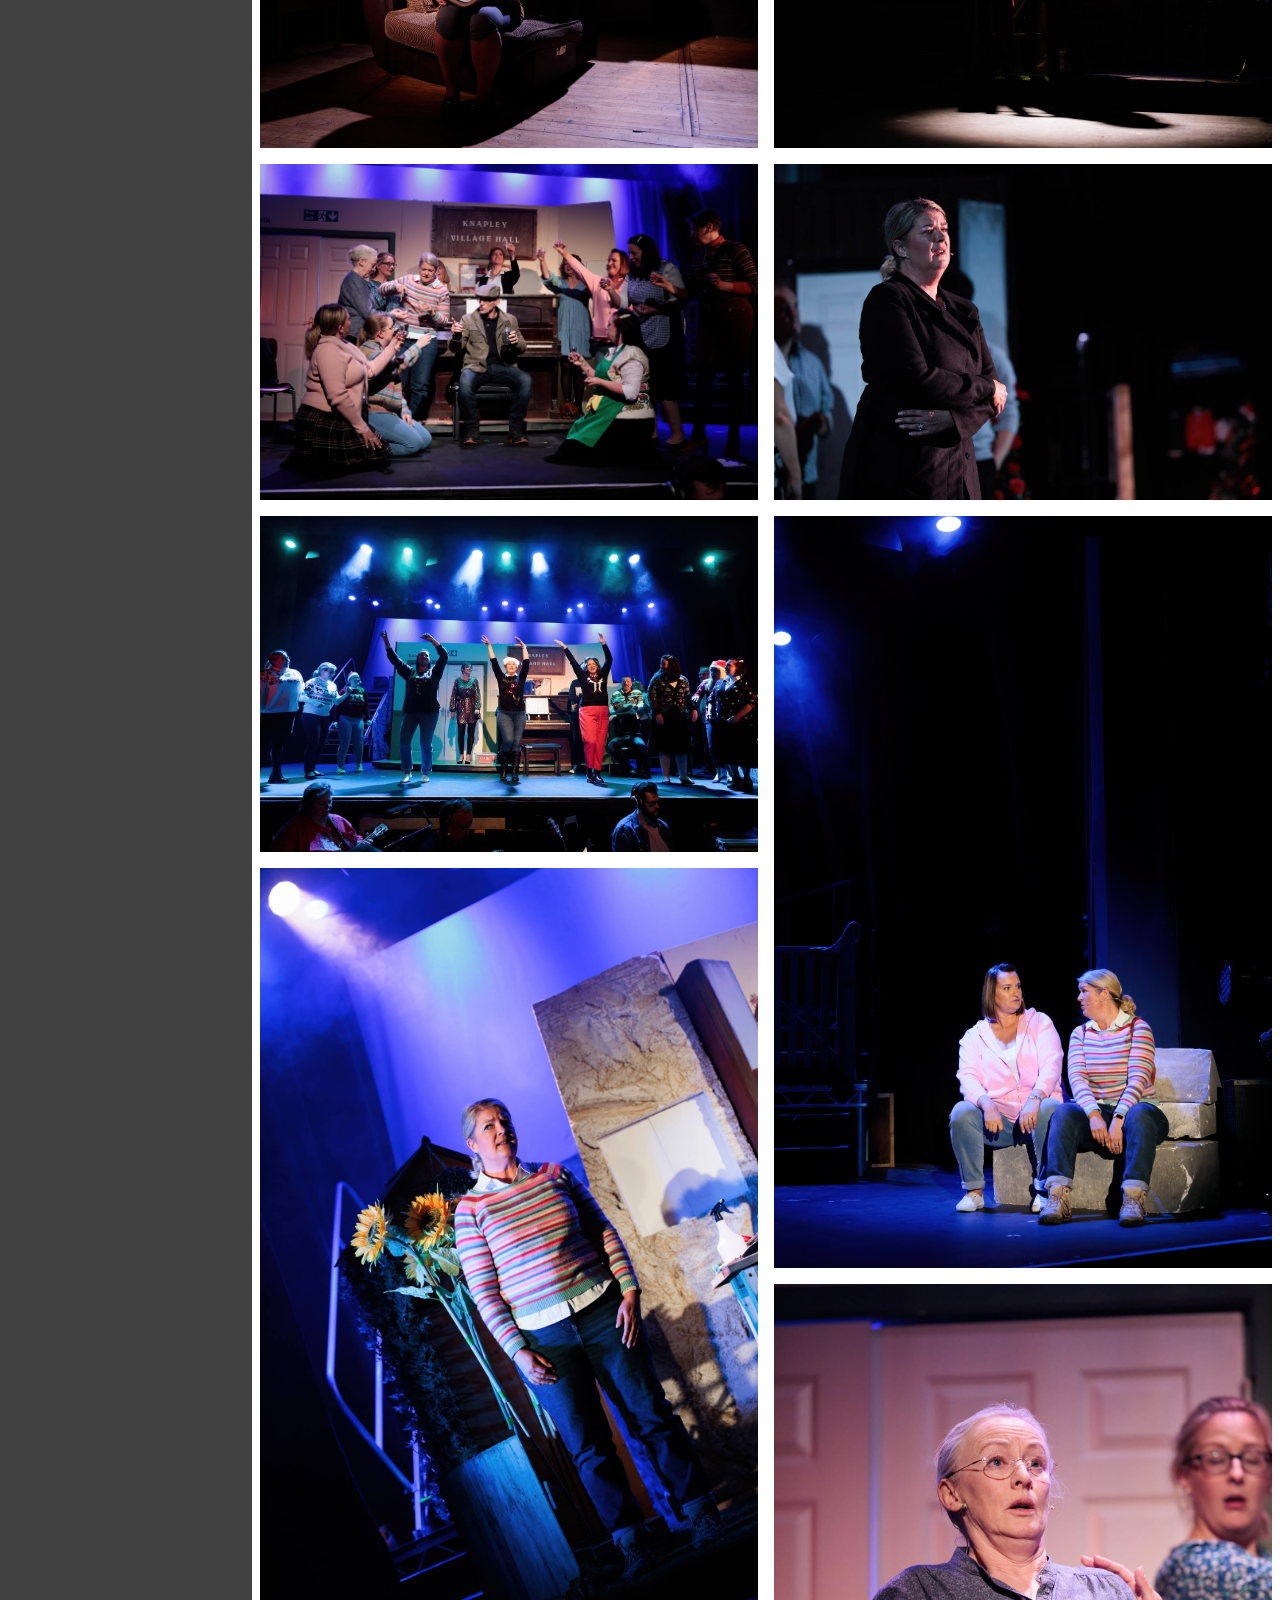
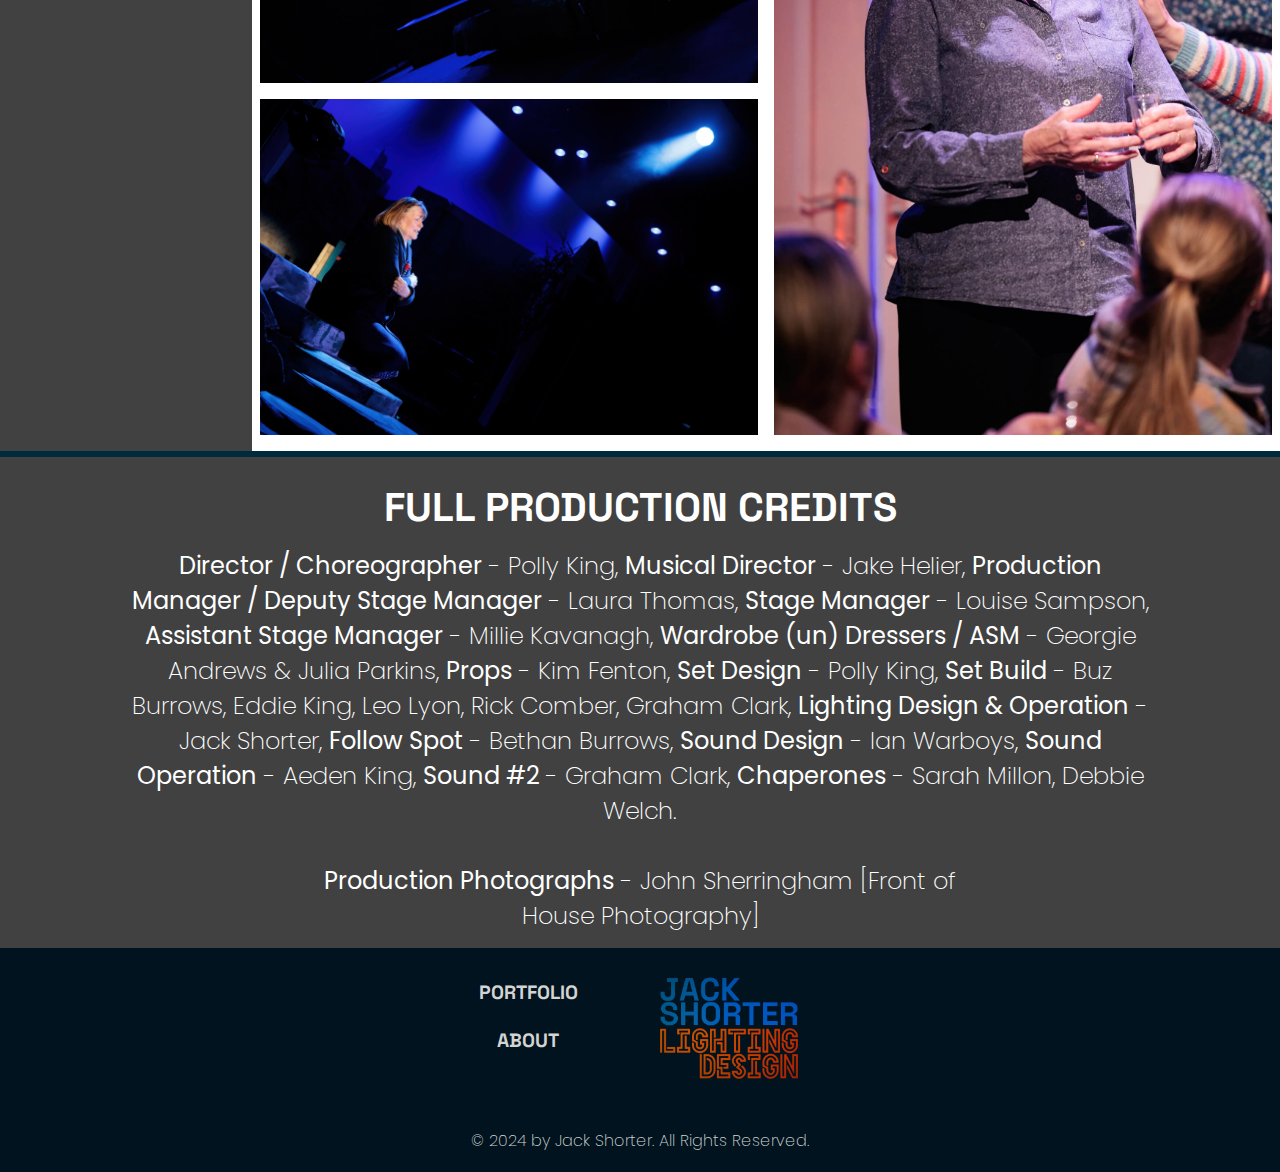
<file: pages/portfolio/calendarGirls.html>
<!DOCTYPE html>
<html lang="en">
<head>
    <meta charset="UTF-8">
    <meta http-equiv="X-UA-Compatible" content="IE=edge">
    <meta name="viewport" content="width=device-width, initial-scale=1.0">
    <title>Jack Shorter Lighting Design</title>
    <link rel="icon" href="../../work/icon.png">
    <link rel="stylesheet" href="../../styles.css">
    <link rel="preconnect" href="https://fonts.googleapis.com">
    <link rel="preconnect" href="https://fonts.gstatic.com" crossorigin>
    <link href="https://fonts.googleapis.com/css2?family=Poppins:wght@200;500&family=Space+Grotesk:wght@400;700&display=swap" rel="stylesheet">


    <!--
    Big Heading
    Section Heading
    Subtitle
    paragraph
    -->

    <style>
        h1 { 
            font-family: 'Space Grotesk', sans-serif;
            font-weight: bold;
            font-size: 3rem;
            color: white;

        }
        h2 {
            font-family: 'Poppins', sans-serif;
            font-weight: 500;
            font-size: 5rem;

        }
        h3 {
            font-family: 'Space Grotesk', sans-serif;
            font-weight: 400;
            font-size: 2rem;
            color: lightgray;

        }
        p {
            font-family: 'Poppins', sans-serif;
            font-weight: 200;
            font-size: 1.8rem;
            color: white;

        }

        h6 {
            font-family: 'Poppins', sans-serif;
            font-weight: 200;
            font-size: 1rem;
            color: lightgray;
        }

    </style>


</head>


<body background="../../work/calendarGirls/cg - sunflower seeds.jpg">

<!--Navigation bar-->
<nav class="navbar">
    <div class="navbar__container">
        <a href="../../index.html" class="navbar__title">
            <h1 id="navbar__title__JS">JS</h1>
            <h1 id="navbar__title__LD">LD</h1>
            </a>

            <button class="mobile__nav__toggle" expanded="false"></button>

            <ul class="navbar__menu" data-visible="false">
                <li class="navbar__item"> <a href="../../pages/portfolio.html" class="navbar__links" id="portfolio-page">PORTFOLIO</a> </li>
                <li class="navbar__item"> <a href="../../pages/about.html" class="navbar__links" id="about-page">ABOUT</a> </li>
        </ul>
    </div>
</nav>
<!--end of Navigation bar-->

<div class="page__container">

<div class="top__holder">

    <div class="title">
        <h1 id="title__text"
        style = "background: -webkit-linear-gradient(orange,yellow);
        -webkit-background-clip: text;
        background-clip: text;
        -webkit-text-fill-color: transparent;"
        >CALENDAR GIRLS</h1>
    
    </div>
    
    
    
    <div class="description">
    
        <p id="description__text">After the death of her best friend's husband from cancer, 
        spirited Yorkshire housewife Chris Harper hatches a scheme to 
        raise money for a memorial to him. Utilizing a tradition from 
        the hidebound Woman's Institute association, Chris encourages 
        Annie and their friends to create a calendar -- with the novel 
        detail of using the middle-aged women of their village as nude 
        models. The idea stuns the husbands and a wary young photographer.</p>
    
    </div>

</div>


<hr id="project__section__divider__line" >



<div class="middle__holder">

    <div class="production__credits">

        <div class="production__team__title__container">
            <h1 id="production">PRODUCTION</h1>
            <h1 id="team">TEAM</h1>
        </div>

        <div class="production__credit__outer__container">

            <div class="production__credit__container">
                <h1 id="role">Director / Choregrapher</h1>
                <h3 id="person">- Polly King</h3>
            </div>
    
            <div class="production__credit__container">
                <h1 id="role">Musical Director</h1>
                <h3 id="person">- Jake Helier</h3>
            </div>
    
            <div class="production__credit__container">
                <h1 id="role">Technical Director</h1>
                <h3 id="person">- Eddie King</h3>
            </div>
    
            <div class="production__credit__container">
                <h1 id="role">Production Manager</h1>
                <h3 id="person">- Laura Thomas</h3>
            </div>
    
            <div class="production__credit__container">
                <h1 id="role">Set Design</h1>
                <h3 id="person">- Polly King</h3>
            </div>
    
            <div class="production__credit__container">
                <h1 id="role">Lighting Design</h1>
                <h3 id="person">- Jack Shorter</h3> 
            </div>

        </div>



    </div>

    <hr id="project__section__divider__line__2" >


    <div class="production__images__container" show-name="calendar-girls">


        <div class="image"><img class=image src="../../work/calendarGirls/CG - all.jpg" alt="Calendar Girls - All"></div>
        <div class="image tall"><img class=image src="../../work/calendarGirls/father and son.jpg" alt="Father and Son"></div>
        <div class="image"><img class=image src="../../work/calendarGirls/the girls.jpg" alt="The Girls"></div>
        <div class="image tall"><img class=image src="../../work/calendarGirls/CG - annie alone.jpg" alt="Annie alone"></div>
        <div class="image tall"><img class=image src="../../work/calendarGirls/CG - single spot.jpg" alt="Annie Alone"></div>
        <div class="image"><img class=image src="../../work/calendarGirls/cg - sunflower seeds.jpg" alt="Sunflower cocktail"></div>
        <div class="image"><img class=image src="../../work/calendarGirls/Annie grieves.jpg" alt="Annie grieves"></div>
        <div class="image"><img class=image src="../../work/calendarGirls/cg - who wants a silent night.jpg" alt="Who wants a Silent Night?"></div>
        <div class="image tall"><img class=image src="../../work/calendarGirls/moonlight conversation.jpg" alt="Chris and Annie talk"></div>
        <div class="image tall"><img class=image src="../../work/calendarGirls/annie alone.jpg" alt="Annie alone"></div>
        <div class="image tall"><img class=image src="../../work/calendarGirls/Sunflowe turmoil.jpg" alt="Sunflower Turmoil"></div>
        <div class="image"><img class=image src="../../work/calendarGirls/CG Russian friend.jpg" alt="Russian Friend"></div>

    </div>

</div>


<hr id="project__section__divider__line" >


<div class="full__credits__container">

    <div class="full__credits__header">
        <h1 id="credits__header__text">FULL PRODUCTION CREDITS</h1>

    </div>

    <div class="full__credits">

        <p id="full__credits__text">

            <b>Director / Choreographer</b> - Polly King, <b>Musical Director</b> - Jake Helier,
            <b>Production Manager / Deputy Stage Manager</b> - Laura Thomas, <b>Stage Manager</b> - Louise Sampson,
            <b>Assistant Stage Manager</b> - Millie Kavanagh, <b>Wardrobe (un) Dressers / ASM</b> - Georgie Andrews & Julia Parkins,
            <b>Props</b> - Kim Fenton, <b>Set Design</b> - Polly King, <b>Set Build</b> - Buz Burrows, Eddie King, Leo Lyon, 
            Rick Comber, Graham Clark,
            <b>Lighting Design & Operation</b> - Jack Shorter, <b>Follow Spot</b> - Bethan Burrows, <b>Sound Design</b> - Ian Warboys,
            <b>Sound Operation</b> - Aeden King, <b>Sound #2</b> - Graham Clark, <b>Chaperones</b> - Sarah Millon, Debbie Welch.

        </p>

    </div>

    <div class="photo__credits">
        <p id="photo__credits__text"><b>Production Photographs</b> - John Sherringham [Front of House Photography]</p>
    </div>

</div>

</div>

<!-- Footer Section -->
<div class="footer__container">

    <div class="footer__columns">

        <div class="footer__left">
            <ul class="footer__list">
                <li class="footer__list__item"> <a href="../../pages/portfolio.html" class="footer__list__links" id="portfolio-page">PORTFOLIO</a> </li>
                <li class="footer__list__item"> <a href="../../pages/about.html" class="footer__list__links" id="about-page">ABOUT</a> </li>
            </ul>
        </div>

        <div class="footer__right">
            <img id="footer__logo" src="../../work/big_logo.png">
        </div>

    </div>

    <div class="footer__end">
        <h6 id="footer__copyright__notice">© 2024 by Jack Shorter. All Rights Reserved.</h6>
    </div>

</div>

<script src="../../nav.js" defer></script>
</body>
</html>
</file>
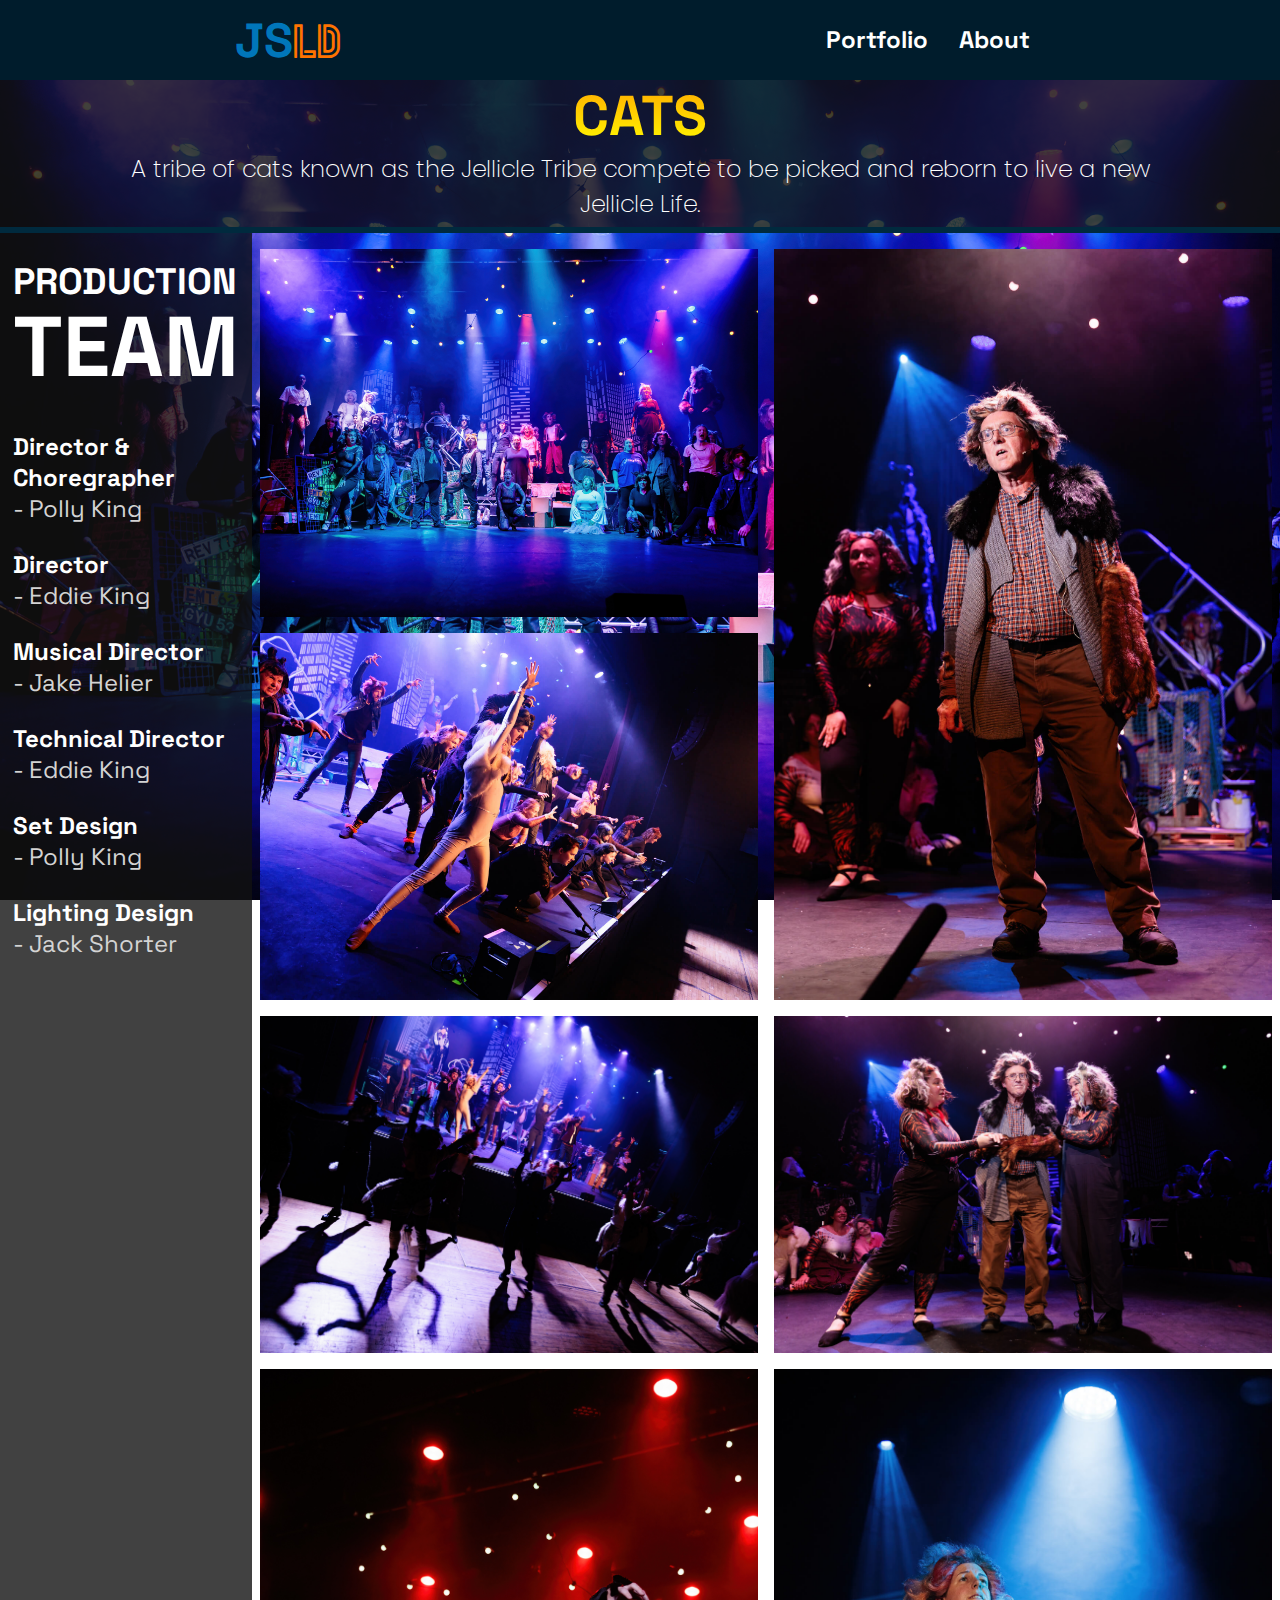
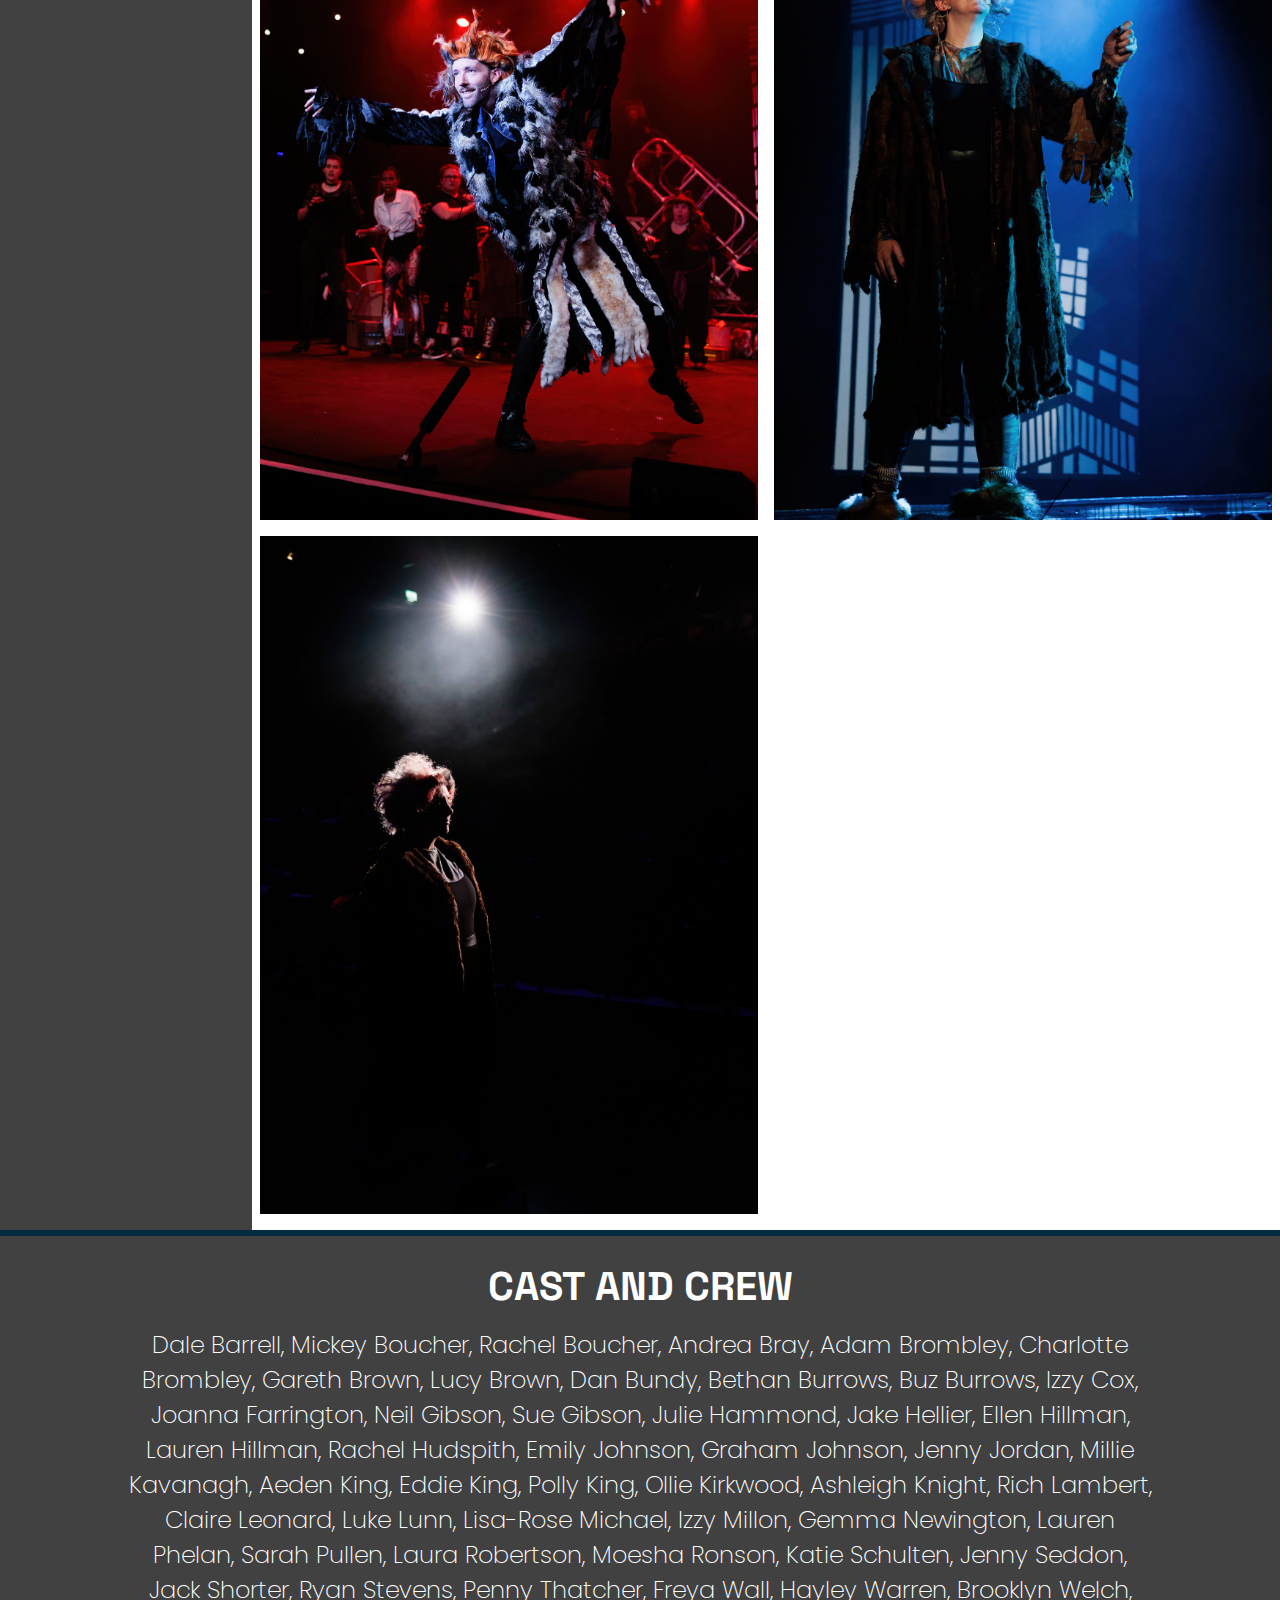
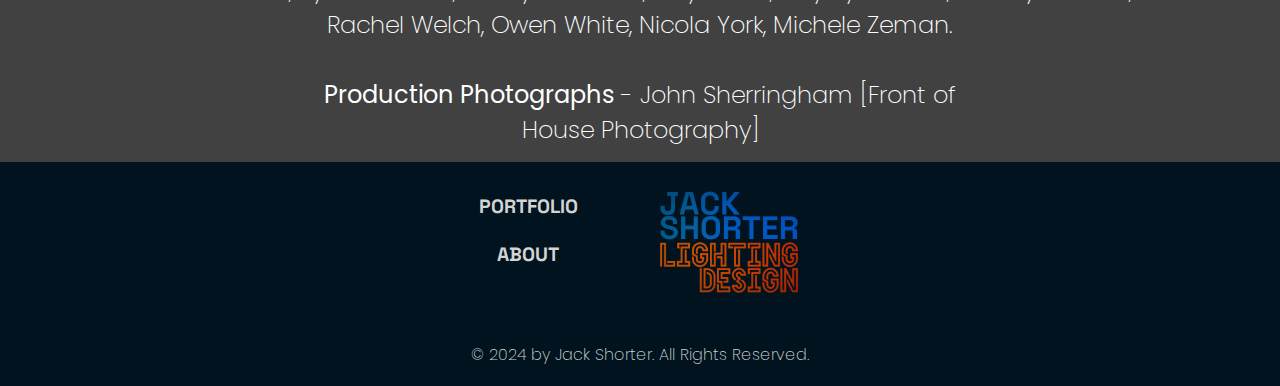
<file: pages/portfolio/cats.html>
<!DOCTYPE html>
<html lang="en">
<head>
    <meta charset="UTF-8">
    <meta http-equiv="X-UA-Compatible" content="IE=edge">
    <meta name="viewport" content="width=device-width, initial-scale=1.0">
    <title>Jack Shorter Lighting Design</title>
    <link rel="icon" href="../../work/icon.png">
    <link rel="stylesheet" href="../../styles.css">
    <link rel="preconnect" href="https://fonts.googleapis.com">
    <link rel="preconnect" href="https://fonts.gstatic.com" crossorigin>
    <link href="https://fonts.googleapis.com/css2?family=Poppins:wght@200;500&family=Space+Grotesk:wght@400;700&display=swap" rel="stylesheet">


    <!--
    Big Heading
    Section Heading
    Subtitle
    paragraph
    -->

    <style>
        h1 { 
            font-family: 'Space Grotesk', sans-serif;
            font-weight: bold;
            font-size: 3rem;
            color: white;

        }
        h2 {
            font-family: 'Poppins', sans-serif;
            font-weight: 500;
            font-size: 5rem;

        }
        h3 {
            font-family: 'Space Grotesk', sans-serif;
            font-weight: 400;
            font-size: 2rem;
            color: lightgray;

        }
        p {
            font-family: 'Poppins', sans-serif;
            font-weight: 200;
            font-size: 1.8rem;
            color: white;

        }

        h6 {
            font-family: 'Poppins', sans-serif;
            font-weight: 200;
            font-size: 1rem;
            color: lightgray;
        }

    </style>


</head>


<body background="../../work/cats/CATS - all.jpg" >

<!--Navigation bar-->
<nav class="navbar">
    <div class="navbar__container">
        <a href="../../index.html" class="navbar__title">
            <h1 id="navbar__title__JS">JS</h1>
            <h1 id="navbar__title__LD">LD</h1>
            </a>
            
            <button class="mobile__nav__toggle" expanded="false"></button>
            
            <ul class="navbar__menu" data-visible="false">            
            <li class="navbar__item"> <a href="../../pages/portfolio.html" class="navbar__links" id="portfolio-page">Portfolio</a> </li>
            <li class="navbar__item"> <a href="../../pages/about.html" class="navbar__links" id="about-page">About</a> </li>
        </ul>
    </div>
</nav>
<!--end of Navigation bar-->

<div class="page__container">

<div class="top__holder">

    <div class="title">

        <h1 id="title__text"
            style = "background: -webkit-linear-gradient(orange,yellow);
            -webkit-background-clip: text;
            background-clip: text;
            -webkit-text-fill-color: transparent;"
        >CATS</h1>
    
    </div>
    
    
    
    <div class="description">
    
        <p id="description__text">A tribe of cats known as the Jellicle Tribe compete to be picked and reborn to 
            live a new Jellicle Life.

        </p>
    
    </div>

</div>


<hr id="project__section__divider__line" >



<div class="middle__holder">

    <div class="production__credits">

        <div class="production__team__title__container">
            <h1 id="production">PRODUCTION</h1>
            <h1 id="team">TEAM</h1>
        </div>

        <div class="production__credit__outer__container">

            <div class="production__credit__container">
                <h1 id="role">Director & Choregrapher</h1>
                <h3 id="person">- Polly King</h3>
            </div>

            <div class="production__credit__container">
                <h1 id="role">Director</h1>
                <h3 id="person">- Eddie King</h3>
            </div>

            <div class="production__credit__container">
                <h1 id="role">Musical Director</h1>
                <h3 id="person">- Jake Helier</h3>
            </div>

            <div class="production__credit__container">
                <h1 id="role">Technical Director</h1>
                <h3 id="person">- Eddie King</h3>
            </div>

            <div class="production__credit__container">
                <h1 id="role">Set Design</h1>
                <h3 id="person">- Polly King</h3>
            </div>

            <div class="production__credit__container">
                <h1 id="role">Lighting Design</h1>
                <h3 id="person">- Jack Shorter</h3> 
            </div>

        </div>

    </div>

    <hr id="project__section__divider__line__2" >

    <div class="production__images__container" show-name="cats">

        <div class="image" ><img class=image src="../../work/cats/CATS - all.jpg" alt="All the Jellicle Cats together"></div>
        <div class="image tall"><img class=image src="../../work/cats/theatre cat alone.jpg" alt="Gus the Theatre Cat stood alone"></div>
        <div class="image"><img class=image src="../../work/cats/cats all front of stage.jpg" alt="The Jellicle cats front of stage"></div>
        <div class="image"><img class=image src="../../work/cats/cats end of act one.jpg" alt="Jellicle cats at the end of Act One"></div>
        <div class="image"><img class=image src="../../work/cats/theatre cat.jpg" alt="Gus the Theatre Cat with his friends"></div>
        <div class="image tall"><img class=image src="../../work/cats/macavity.jpg" alt="Macavity the Mystery Cat"></div>
        <div class="image tall"><img class=image src="../../work/cats/act one opening.jpg" alt="Grisabella alone"></div>
        <div class="image tall"><img class=image src="../../work/cats/memory.jpg" alt="Grisabella ascends"></div>

    </div>

</div>


<hr id="project__section__divider__line" >


<div class="full__credits__container">

    <div class="full__credits__header">
        <h1 id="credits__header__text">CAST AND CREW</h1>

    </div>

    <div class="full__credits">

        <p id="full__credits__text">

            Dale Barrell, Mickey Boucher, Rachel Boucher, Andrea Bray, Adam Brombley, Charlotte Brombley, Gareth Brown, 
            Lucy Brown, Dan Bundy, Bethan Burrows, Buz Burrows, Izzy Cox, Joanna Farrington, Neil Gibson, Sue Gibson, 
            Julie Hammond, Jake Hellier, Ellen Hillman, Lauren Hillman,  Rachel Hudspith, Emily Johnson, Graham Johnson, 
            Jenny Jordan, Millie Kavanagh, Aeden King, Eddie King, Polly King, Ollie Kirkwood, Ashleigh Knight, Rich Lambert, 
            Claire Leonard, Luke Lunn, Lisa-Rose Michael, Izzy Millon, Gemma Newington, Lauren Phelan, Sarah Pullen, 
            Laura Robertson, Moesha Ronson, Katie Schulten, Jenny Seddon, Jack Shorter, Ryan Stevens, Penny Thatcher,
             Freya Wall, Hayley Warren, Brooklyn Welch, Rachel Welch, Owen White, Nicola York, Michele Zeman​.



        </p>

    </div>

    <div class="photo__credits">
        <p id="photo__credits__text"><b>Production Photographs</b> - John Sherringham [Front of House Photography]</p>
    </div>

</div>

</div>

<!-- Footer Section -->
<div class="footer__container">

    <div class="footer__columns">

        <div class="footer__left">
            <ul class="footer__list">
                <li class="footer__list__item"> <a href="../../pages/portfolio.html" class="footer__list__links" id="portfolio-page">PORTFOLIO</a> </li>
                <li class="footer__list__item"> <a href="../../pages/about.html" class="footer__list__links" id="about-page">ABOUT</a> </li>
            </ul>
        </div>

        <div class="footer__right">
            <img id="footer__logo" src="../../work/big_logo.png">
        </div>

    </div>

    <div class="footer__end">
        <h6 id="footer__copyright__notice">© 2024 by Jack Shorter. All Rights Reserved.</h6>
    </div>

</div>

<script src="../../nav.js" defer></script>
</body>
</html>
</file>
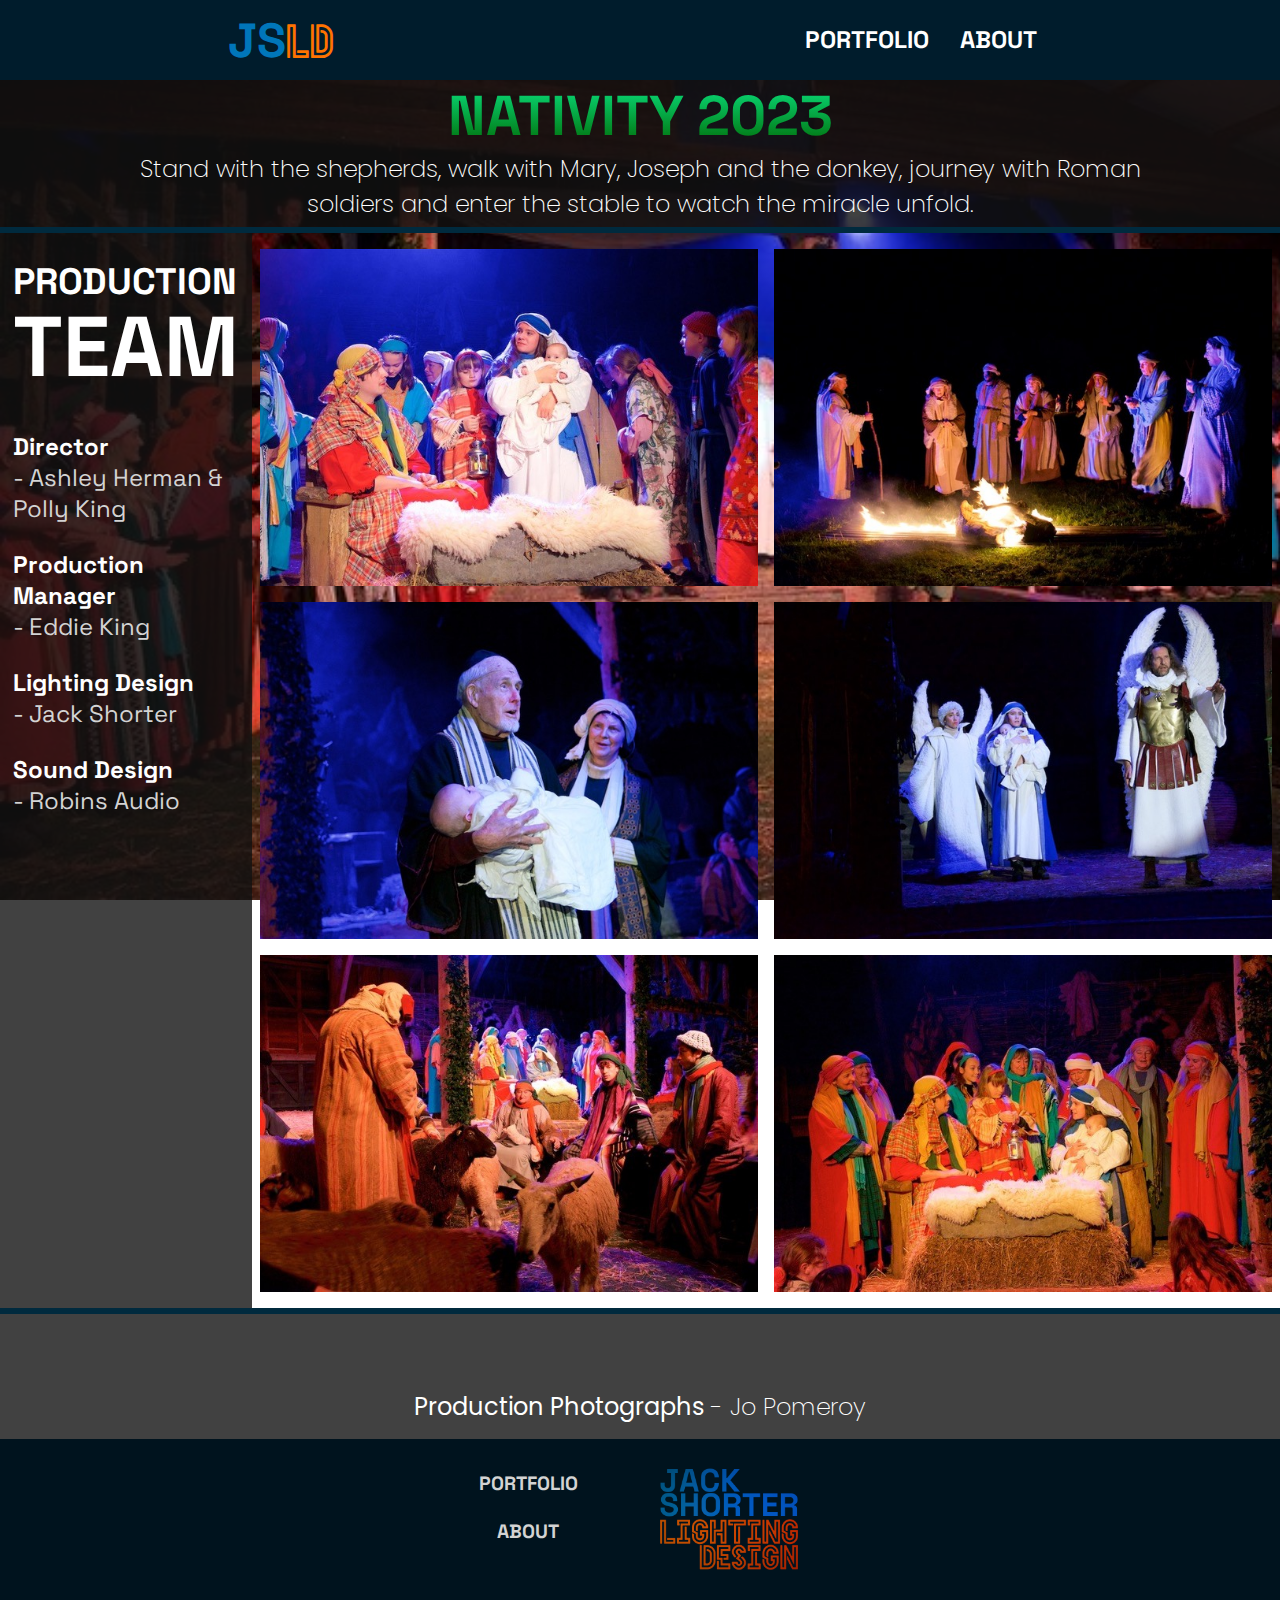
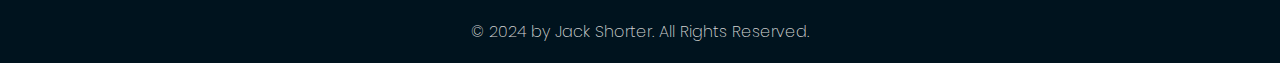
<file: pages/portfolio/nativity.html>
<!DOCTYPE html>
<html lang="en">
<head>
    <meta charset="UTF-8">
    <meta http-equiv="X-UA-Compatible" content="IE=edge">
    <meta name="viewport" content="width=device-width, initial-scale=1.0">
    <title>Jack Shorter Lighting Design</title>
    <link rel="icon" href="../../work/icon.png">
    <link rel="stylesheet" href="../../styles.css">
    <link rel="preconnect" href="https://fonts.googleapis.com">
    <link rel="preconnect" href="https://fonts.gstatic.com" crossorigin>
    <link href="https://fonts.googleapis.com/css2?family=Poppins:wght@200;500&family=Space+Grotesk:wght@400;700&display=swap" rel="stylesheet">


    <!--
    Big Heading
    Section Heading
    Subtitle
    paragraph
    -->

    <style>
        h1 { 
            font-family: 'Space Grotesk', sans-serif;
            font-weight: bold;
            font-size: 3rem;
            color: white;

        }
        h2 {
            font-family: 'Poppins', sans-serif;
            font-weight: 500;
            font-size: 5rem;

        }
        h3 {
            font-family: 'Space Grotesk', sans-serif;
            font-weight: 400;
            font-size: 2rem;
            color: lightgray;

        }
        p {
            font-family: 'Poppins', sans-serif;
            font-weight: 200;
            font-size: 1.8rem;
            color: white;

        }

        h6 {
            font-family: 'Poppins', sans-serif;
            font-weight: 200;
            font-size: 1rem;
            color: lightgray;
        }

    </style>


</head>


<body background="../../work/nativity23/All.jpg">

<!--Navigation bar-->
<nav class="navbar">
    <div class="navbar__container">
        <a href="../../index.html" class="navbar__title">
            <h1 id="navbar__title__JS">JS</h1>
            <h1 id="navbar__title__LD">LD</h1>
            </a>
            
            <button class="mobile__nav__toggle" expanded="false"></button>
            
            <ul class="navbar__menu" data-visible="false">
                <li class="navbar__item"> <a href="../../pages/portfolio.html" class="navbar__links" id="portfolio-page">PORTFOLIO</a> </li>
                <li class="navbar__item"> <a href="../../pages/about.html" class="navbar__links" id="about-page">ABOUT</a> </li>
        </ul>
    </div>
</nav>
<!--end of Navigation bar-->

<div class="page__container">

<div class="top__holder">

    <div class="title">

        <h1 id="title__text"
        style = "background: -webkit-linear-gradient(rgb(10, 230, 131),darkgreen);
        -webkit-background-clip: text;
        background-clip: text;
        -webkit-text-fill-color: transparent;"
        >NATIVITY 2023</h1>
    
    </div>
    
    
    
    <div class="description">
    
        <p id="description__text">Stand with the shepherds, walk with Mary, Joseph and the donkey, 
            journey with Roman soldiers and enter the stable to watch the miracle unfold.</p>
    
    </div>

</div>


<hr id="project__section__divider__line" >



<div class="middle__holder">

    <div class="production__credits">

        <div class="production__team__title__container">
            <h1 id="production">PRODUCTION</h1>
            <h1 id="team">TEAM</h1>
        </div>

        <div class="production__credit__outer__container">

            <div class="production__credit__container">
                <h1 id="role">Director</h1>
                <h3 id="person">- Ashley Herman & Polly King</h3>
            </div>

            <div class="production__credit__container">
                <h1 id="role">Production Manager</h1>
                <h3 id="person">- Eddie King</h3> 
            </div>

            <div class="production__credit__container">
                <h1 id="role">Lighting Design</h1>
                <h3 id="person">- Jack Shorter</h3> 
            </div>

            <div class="production__credit__container">
                <h1 id="role">Sound Design</h1>
                <h3 id="person">- Robins Audio</h3> 
            </div>

        </div>

    </div>

    <hr id="project__section__divider__line__2" >

    <div class="production__images__container" show-name="nativity">

        <div class="image"><img class=image src="../../work/nativity23/FirstVisitNighttime.jpg" alt="Preset for Act 2 of the Nativity"></div>
        <div class="image"><img class=image src="../../work/nativity23/ShepardsOutside.jpg" alt="Preset for Act 2 of the Nativity"></div>
        <div class="image"><img class=image src="../../work/nativity23/Simeon.jpg" alt="Preset for Act 2 of the Nativity"></div>
        <div class="image"><img class=image src="../../work/nativity23/MichaelAndGabriel.jpg" alt="Preset for Act 2 of the Nativity"></div>
        <div class="image"><img class=image src="../../work/nativity23/sheepCentre.jpg" alt="Preset for Act 2 of the Nativity"></div>
        <div class="image"><img class=image src="../../work/nativity23/TheFirstVisit.jpg" alt="Preset for Act 2 of the Nativity"></div>

    </div>

</div>


<hr id="project__section__divider__line" >


<div class="full__credits__container">


    <div class="full__credits__header">
        <h1 id="credits__header__text"></h1>

    </div>

    <div class="full__credits">

        <p id="full__credits__text">

        </p>

    </div>

    <div class="photo__credits">
        <p id="photo__credits__text"><b>Production Photographs</b> - Jo Pomeroy</p>
    </div>

</div>

</div>

<!-- Footer Section -->
<div class="footer__container">

    <div class="footer__columns">

        <div class="footer__left">
            <ul class="footer__list">
                <li class="footer__list__item"> <a href="../../pages/portfolio.html" class="footer__list__links" id="portfolio-page">PORTFOLIO</a> </li>
                <li class="footer__list__item"> <a href="../../pages/about.html" class="footer__list__links" id="about-page">ABOUT</a> </li>
            </ul>
        </div>

        <div class="footer__right">
            <img id="footer__logo" src="../../work/big_logo.png">
        </div>

    </div>

    <div class="footer__end">
        <h6 id="footer__copyright__notice">© 2024 by Jack Shorter. All Rights Reserved.</h6>
    </div>

</div>

<script src="../../nav.js" defer></script>
</body>
</html>
</file>
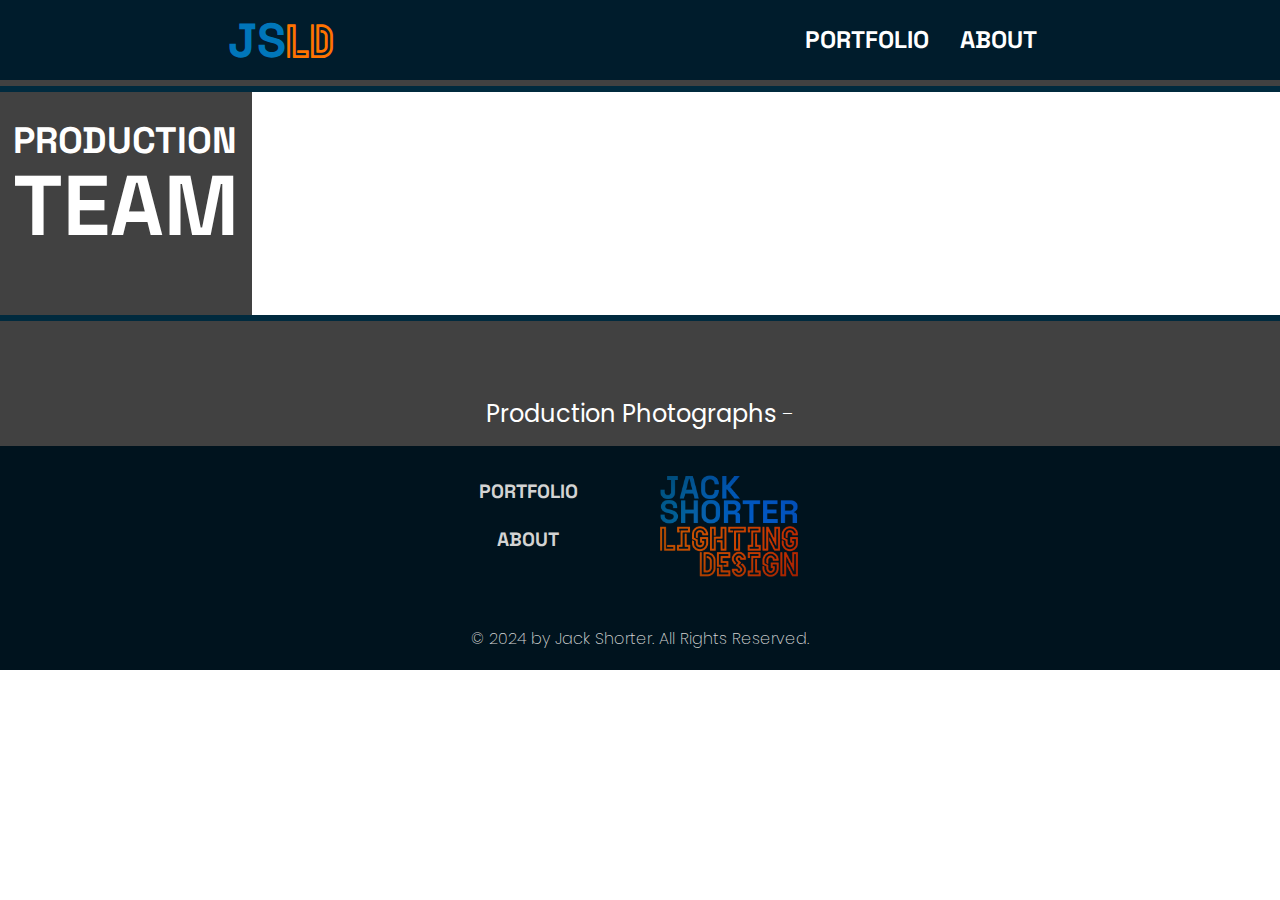
<file: pages/portfolio/template.html>
<!DOCTYPE html>
<html lang="en">
<head>
    <meta charset="UTF-8">
    <meta http-equiv="X-UA-Compatible" content="IE=edge">
    <meta name="viewport" content="width=device-width, initial-scale=1.0">
    <title>Jack Shorter Lighting Design</title>
    <link rel="icon" href="../../work/icon.png">
    <link rel="stylesheet" href="../../styles.css">
    <link rel="preconnect" href="https://fonts.googleapis.com">
    <link rel="preconnect" href="https://fonts.gstatic.com" crossorigin>
    <link href="https://fonts.googleapis.com/css2?family=Poppins:wght@200;500&family=Space+Grotesk:wght@400;700&display=swap" rel="stylesheet">


    <!--
    Big Heading
    Section Heading
    Subtitle
    paragraph
    -->

    <style>
        h1 {
            font-family: 'Space Grotesk', sans-serif;
            font-weight: bold;
            font-size: 3rem;
            color: white;

        }
        h2 {
            font-family: 'Poppins', sans-serif;
            font-weight: 500;
            font-size: 5rem;

        }
        h3 {
            font-family: 'Space Grotesk', sans-serif;
            font-weight: 400;
            font-size: 2rem;
            color: lightgray;

        }
        p {
            font-family: 'Poppins', sans-serif;
            font-weight: 200;
            font-size: 1.8rem;
            color: white;

        }

        h6 {
            font-family: 'Poppins', sans-serif;
            font-weight: 200;
            font-size: 1rem;
            color: lightgray;
        }

    </style>


</head>


<body background="../../work/" >

<!--Navigation bar-->
<nav class="navbar">
    <div class="navbar__container">
        <a href="../../index.html" class="navbar__title">
            <h1 id="navbar__title__JS">JS</h1>
            <h1 id="navbar__title__LD">LD</h1>
            </a>
            
            <button class="mobile__nav__toggle" expanded="false"></button>
            
            <ul class="navbar__menu" data-visible="false">
            <li class="navbar__item"> <a href="../../pages/portfolio.html" class="navbar__links" id="portfolio-page">PORTFOLIO</a> </li>
            <li class="navbar__item"> <a href="../../pages/about.html" class="navbar__links" id="about-page">ABOUT</a> </li>
        </ul>
    </div>
</nav>
<!--end of Navigation bar-->

<div class="page__container">
<div class="content__wrap">

<div class="top__holder">

    <div class="title">

        <h1 id="title__text"
        style = "background: -webkit-linear-gradient();
        -webkit-background-clip: text;
        background-clip: text;
        -webkit-text-fill-color: transparent;"
        
        ><!--Title--></h1>
    
    </div>
    
    
    <div class="description">
        <p id="description__text"><!--Description--></p>
    </div>

</div>


<hr id="project__section__divider__line" >



<div class="middle__holder">

    <div class="production__credits">

        <div class="production__team__title__container">
            <h1 id="production">PRODUCTION</h1>
            <h1 id="team">TEAM</h1>
        </div>

        <div class="production__credit__outer__container">

            <div class="production__credit__container">
                <h1 id="role"></h1>
                <h3 id="person"></h3>
            </div>

        </div>

    </div>


    <div class="production__images__container" show-name="NAME OF SHOW">

    </div>

</div>


<hr id="project__section__divider__line" >


<div class="full__credits__container">

    <div class="full__credits__header">
        <h1 id="credits__header__text"><!--Credits header [Full production credits / cast and crew / whatever]--></h1>

    </div>

    <div class="full__credits">

        <p id="full__credits__text"><!--Cast amd crew--></p>

    </div>

    <div class="photo__credits">
        <p id="photo__credits__text"><b>Production Photographs</b> - <!--Photographer--></p>
    </div>

</div>

</div>

<!-- Footer Section -->
<div class="footer__container">

    <div class="footer__columns">

        <div class="footer__left">
            <ul class="footer__list">
                <li class="footer__list__item"> <a href="../../pages/portfolio.html" class="footer__list__links" id="portfolio-page">PORTFOLIO</a> </li>
                <li class="footer__list__item"> <a href="../../pages/about.html" class="footer__list__links" id="about-page">ABOUT</a> </li>
            </ul>
        </div>

        <div class="footer__right">
            <img id="footer__logo" src="../../work/big_logo.png">
        </div>

    </div>

    <div class="footer__end">
        <h6 id="footer__copyright__notice">© 2024 by Jack Shorter. All Rights Reserved.</h6>
    </div>

</div>

</div>

<script src="../../nav.js" defer></script>
</body>
</html>
</file>
<file: styles.css>
@font-face { 
    font-family: 'Hello Denver'; 
    src: 
        url('fonts/hello_denver.otf')  
        format('opentype'); 
    font-weight: normal; 
    font-style: normal; 
}


* {
    box-sizing: border-box;
    margin: 0;
    padding: 0;
    scroll-behavior: smooth;
    text-decoration: none;

}

body {
    background-size:cover;
    background-repeat: no-repeat;
    background-attachment: fixed;
}

/* page container and content wrap*/

/* .content__wrap {
    padding-bottom: 0vw;
}

.page__container {
    min-height: 100vh;
} */

.navbar {
    background: #001c2c;
    height: 5rem;
    max-height: 80px;
    display: flex;
    justify-content: center;
    align-items: center;
    position: sticky;
    top: 0;
    z-index: 999;
}

.navbar__container {
    display: flex;
    justify-content: space-around;
    z-index: 1;
    width: 100%;
    margin: 0 auto;
}

.mobile__nav__toggle {
    display: none;
}

.navbar__title {
    display: flex;
    list-style: none;

    margin: auto 0;

    color: white;
    text-decoration: none;
    height: 100%;
    transition: all 0.1s ease;
}

#navbar__title__JS {
    font-family: "Space Grotesk";
    color: #0076ba;
    font-size: 3rem;
}

#navbar__title__LD {
    font-family: "Hello Denver";
    color: #FF7300;
    font-size: 3rem;
}

.navbar__title:hover #navbar__title__JS {
    color: rgb(0, 96, 123);
    transition: all 0.3s ease;
}

.navbar__title:hover #navbar__title__LD {
    color: #c55900;
    transition: all 0.3s ease;
}

.navbar__menu{
    display: flex;
    align-items: center;
    list-style: none;
}

.navbar__item{
    height: 3.5vw;
    max-height: 4vw;
}

.navbar__links{
    font-family: "Space Grotesk";
    font-weight: bold;
    color: white;
    display: flex;
    align-items: center;
    justify-self: center;
    width: auto;
    height: 100%;
    padding-left: 0.6vw; /*gives extra click room*/
    padding-right: 0.6vw;
    margin-left: 0.6vw;/*space between elements*/
    margin-right: 0.6vw;
    text-decoration: none;
    transition: all 0.1s ease;
    font-size: 1.5rem;
    background-color: rgba(23, 44, 69, 0);
    border-radius: 0px;
}

.navbar__links:hover{
    color: #FF7300;
    transition: all 0.3s ease;
}

/* logo and slide show */

.slider-wrapper {
	position: relative;
    justify-content: center;
	width: 80%;
	margin: 0 auto;
    display: flex;

    height: 20rem; 
    /* TEMP HEIGHT SO LOGO DOESNT COVER OVER ELEMENTS WHILST SCROLLER IS DISABLED */
}

.slider {
	display: none;
	aspect-ratio: 16 / 10;
	overflow-x: auto;
    overflow-y: hidden;
	scroll-snap-type: x mandatory;
	scroll-behavior: smooth;
	-ms-overflow-style: none; /* Hide scrollbar IE and Edge */
	scrollbar-width: none; /* Hide scrollbar Firefox */
}

/* Hide scrollbar for Chrome, Safari and Opera */
.slider::-webkit-scrollbar {
	display: none;
}

.slideshow__thumbnail {
    display: flex;
	aspect-ratio: 16 / 9;
    animation: slider;
    animation-duration: 30s;
    animation-iteration-count: infinite;
    animation-fill-mode: backwards;
    animation-delay: 2s;
}

#slideshow__thumbnail__image {
    display: flex;
    object-fit: cover;

}

#slideshow__thumbnail__title {
    position: absolute;
    bottom: 6vw;
    left: 4vw;
    color: white;
    font-family: "Space Grotesk";
    font-weight: bold;
    font-size: 2rem;
    background: rgba(23, 44, 69, 0.8);
    padding-left: 0.2vw;
    padding-right: 0.2vw;
}

#slideshow__thumbnail__description {
    position: absolute;
    bottom: 3vw;
    left: 4vw;
    color: white;
    font-size: 2rem;
    background: rgba(23, 44, 69, 0.8);
    padding-left: 0.2vw;
    padding-right: 0.2vw;
}

.logo__and__slideshow__container {
    display: flex;
    justify-content: center;
    width: 90%;
    max-width: 2000px;
    margin: 0 auto;
    padding: 15px 50px;
    background-color:rgb(17, 17, 17, 0.8)
}

.logo__image {
    position: absolute;
    max-width: 14%;
    width: auto;
    opacity: 1;
    filter: brightness(130%);
    z-index: 100;
    right: 0;
    margin-right: 14vw;
}

@keyframes fadeout {
    from { opacity: 1; }
    to   { opacity: 0; }
}

/* Firefox < 16 */
@-moz-keyframes fadeout {
    from { opacity: 1; }
    to   { opacity: 0; }
}

/* Safari, Chrome and Opera > 12.1 */
@-webkit-keyframes fadeout {
    from { opacity: 1; }
    to   { opacity: 0; }
}

/* Internet Explorer */
@-ms-keyframes fadeout {
    from { opacity: 1; }
    to   { opacity: 0; }
}

@keyframes slider {
    0%{transform: translateX(0%);}
    10%{transform: translateX(-100%);}
    20%{transform: translateX(-100%);}
    30%{transform: translateX(-200%);}
    40%{transform: translateX(-200%);}
    50%{transform: translateX(-300%);}
    60%{transform: translateX(-300%);}
    70%{transform: translateX(-400%);}
    80%{transform: translateX(-400%);}
    90%{transform: translateX(-500%);}
    100%{transform: translateX(-500%);}
}

/* Home Section */

.home__container {
    display: flex;
    justify-content: right;
    min-height: 81.5vh;
    width: 90%;
    max-width: 2000px;
    margin: 0 auto;
    padding: 15px 50px;
    background-color:rgb(17, 17, 17, 0.8)
}

.recent__work {
    min-width: 60%;
    max-width: 60%;
    float: left;
    color: #ffffff;
}

#recent__work__text {
    font-size: 1.8rem;
    letter-spacing: 0.5rem;
}

.recent__work__images {
    display: grid;
    grid-template-columns: 45% 45%;
    gap: 1rem;
    margin-top: 1rem;

    justify-content: left;
    flex-wrap: left;
}

@media only screen and (max-width: 1650px) { 

    .recent__work__images {
        display: grid;
        grid-template-columns: 80%;
        gap: 1rem;
        margin-top: 1rem;
    
        justify-content: left;
        flex-wrap: left;
    }
}

.column1 {
    max-width: 50%;
    display: block;
}

.column2 {
    max-width: 50%;
    display: block;
}

.about__jack {
    float: right;
    color: #ffffff;
    text-align: right;
    width: auto;
    max-width: 30vw;
    margin-left: 1vw;
}

#divider__line {
    background-color: #002a3e;
    color: #002a3e;
    border-width: 0;
    height: 6px;
    width: 45%;
    margin-bottom: 3rem;
    margin-left: 55%;
}

#name {
    padding-bottom: 1rem;
    letter-spacing: 1rem;
    font-size: 2.5rem;
}

#occupation {
    padding-bottom: 2rem;
    color: #FF7300;
    font-size: 2rem;
}

#description {
    padding-bottom: 5rem;
    text-align: left;
    font-size: 2rem;
}

/* Project thumbnails */

.project__thumbnail {
    position: relative;
    width: auto;
    max-width: 100%;
    margin: 5px;
    justify-content: center;
}

.project__thumbnail__image {
    width: 100%;
    height: 100%;
    object-fit: cover;
}

.project__thumbnail__overlay {
    position: absolute;
    top: 0;
    left: 0;
    width: 100%;
    height: 100%;
    background: rgba(23, 44, 69, 0.65);
    color: #ffffff;
    font-family: "Space Grotesk";
    display: flex;
    flex-direction: column;
    align-items: center;
    justify-content: center;
    opacity: 0;
}

 .project__thumbnail__overlay:hover {
    opacity: 1;
    transition: opacity 0.25s;
} 

/* Portfolio*/

/* .portfolio__column {
    max-width: 50%;
    display: block;
}

.portfolio__column__2 {
    max-width: 50%;
    display: block;
} */

.portfolio__container {
    display: grid;
    gap: 2rem;

    grid-template-columns: 30% 30% 30%;
    grid-template-rows: min-content;

    justify-content: center;
    width: 90%;
    min-height: 100rem;
    height: 100vh;
    margin-inline: auto;
    background-color:rgba(17, 17, 17, 0.8);

    padding-top: 2rem;

}

.project__thumbnail__portfolio__page {
    aspect-ratio: 1;
    /* border: 5px solid #0091BA; */
}

.project__thumbnail__portfolio__image{

    width: 100%;
    height: 100%;

    object-fit: cover;

    /* border: 5px solid #FF7300; */
}

.project__thumbnail__portfolio__overlay {
    position: relative;
    margin-top: -8rem;

    color: #ffffff;
    font-family: "Space Grotesk";
    display: flex;
    flex-direction: column;
    align-items: center;
    justify-content: center;
    opacity: 1;

    /* border: 5px solid #e70b72; */
}

/* .project__thumbnail__portfolio__overlay:hover {
    opacity: 1;
    transition: opacity 0.25s;
} */


.project__thumbnail__title {
    font-size: 2rem;
    background: rgba(23, 44, 69, 0.65);
    padding-left: 1vw;
    padding-right: 1vw;

}

.project__thumbnail__description {
    font-size: 1.4rem;
    font-weight: 300;
    background: rgba(23, 44, 69, 0.65);
    padding-left: 1vw;
    padding-right: 1vw;

}


@media only screen and (min-width: 2050px) { 

    .project__thumbnail__title {
        font-size: 2.5rem;

    }
    
    .project__thumbnail__description {
        font-size: 1.5rem;
    }




}


/* Project page*/

.top__holder {
    background-color:rgb(17, 17, 17, 0.8);
    padding-bottom: 0.5vw;
}

.title {
    justify-content: center;
    display: flex;
}

#title__text {
    background: -webkit-linear-gradient(wheat,white);
    -webkit-background-clip: text;
    background-clip: text;
    -webkit-text-fill-color: transparent;
    font-size: 5rem;
}

.description {
    justify-content: center;
    display: flex;
    margin: auto;
    text-align: center;
    width: 85%;
}

#description__text {
    color: #ffffff;
    font-size: 1.5rem;
}

#project__section__divider__line {
    background-color: #002a3e;
    color: #002a3e;
    border-width: 0;
    height: 6px;
    width: 100%;
}

#project__section__divider__line__2 {
    display: none;
}

.middle__holder {
    display: flex;
    height: auto;
    min-height: auto;
    width: 100%;
}

.production__credits {
    background-color:rgb(17, 17, 17, 0.8);
    width: min-content;
    padding-left: 1vw;
    padding-right: 1vw;
}

#production {
    padding-top: 25px;
    font-size: 2.3rem;
}

#team {
    font-size: 5.3rem;
    margin-top: -12px;
    margin-bottom: 30px;
}

#role {
    font-weight: bold;
    font-size: 1.5rem;
}

#person {
    font-weight: 400;
    font-size: 1.5rem;
    padding-bottom: 25px;
}

.production__images__container {
    margin: 1rem;
    justify-content: center;
    display: grid;
    grid-template-columns: repeat(3, 32.5%);
    gap: 1rem;

}


.production__images__container .image {
    width: 100%;
    height: 100%;
    object-fit: cover;

    &.tall {

        grid-row: span 2;

    }



    /* border: 5px solid #0048c5; */
} 

.production__images__container > img:hover {
    width: 500px;
    height: 200px;
  }




/* .production__images__container[show-name="nativity"] {
    background-color: #c55900;
}


.production__images__container[show-name="nativity"] .image:nth-child(1) {
    grid-column: span 2;
} */


/* .production__images__container[show-name="calendar-girls"]
:nth-child(2),
:nth-child(4),
:nth-child(5),
:nth-child(9),
:nth-child(10),
:nth-child(11) {
    grid-row: span 2;

    border: 10px solid blueviolet;
} */



/* .production__images__container[show-name="cats"] 
.image:nth-child(0),
.image:nth-child(1),
.image:nth-child(2),
.image:nth-child(3),
.image:nth-child(4),
.image:nth-child(5),
.image:nth-child(6),
.image:nth-child(7) {
    grid-row: span 1;
    grid-column: span 1;

    border: 5px solid purple;
} */





/* .production__images__column1 {
    max-width: 50%;
    display: block;
}

.production__images__column2 {
    max-width: 50%;
    display: block;
}

.production__images__column3 {
    max-width: 50%;
    display: block;
} 

.image {
    max-width: 100%;
    padding-left: 5px;
    padding-right: 5px;
    padding-top: 4px;
}
*/

.full__credits__container {
    background-color:rgb(17, 17, 17, 0.8)
}

.full__credits__header {
    padding-top: 25px;
    padding-bottom: 15px;
    justify-content: center;
    display: flex;
}

#credits__header__text {
    font-size: 2.5rem;
}

#full__credits__text {
    font-size: 1.5rem;
}

#photo__credits__text {
    font-size: 1.5rem;
}

.full__credits {
    justify-content: center;
    display: flex;
    margin: auto;
    text-align: center;
    width: auto;
    max-width: 80%;
    padding-bottom: 35px;

}

.photo__credits {
    justify-content: center;
    display: flex;
    margin: auto;
    text-align: center;
    width: 50%;
    padding-bottom: 15px;
}

/* About page */

.about__page__container {
    display: flex;
    justify-content: center;
    min-height: 100vh;
    width: 90%;
    max-width: 2000px;
    margin: 0 auto;
    padding: 15px 2vw;
    background-color:rgb(17, 17, 17, 0.8)
}

.about__jack__description__left{
    float: left;
    color: #ffffff;
    text-align: right;
    width: auto;
    max-width: 30vw;
    margin-right: 3vw;
    margin-top: 19.5vh;
}

.about__jack__description{
    float: right;
    color: #ffffff;
    text-align: right;
    width: auto;
    max-width: 30vw;
    margin-left: 1vw;
}


#work__history__title {
    color: rgb(234, 234, 234);
    font-weight: bold;
    padding-bottom: 25px;
    font-size: 2rem;
}

#date {
    color: rgb(214, 214, 214);
    font-weight: bold;
    font-size: 1.5rem;
}

#job__title {
    color: rgb(214, 214, 214);
    font-weight: 400;
    font-size: 1.2rem;
    margin-bottom: 1vh;
}

#about__page__divider__line {
    display: none;
}

#about__page__name {
    padding-bottom: 0.5rem;
    letter-spacing: 1.4rem;
    font-size: 2rem;
    text-align: right;
}

#about__page__occupation {
    text-align: right;
    padding-bottom: 1rem;
    color: orange;
    font-size: 1.2rem;
}

#about__page__description {
    padding-bottom: 3rem;
    text-align: center;
    font-size: 1.2rem;
}



/* Contact Page */


.contact__form {

    padding-top: 10rem;
    padding-bottom: 30rem;

    display: flex;
    flex-direction: column;

}

.contact__container {

    width: 90%;
    margin: 0 auto;
    background-color: rgba(17, 17, 17, 0.8);

    display: flex;
    justify-content: center;
    justify-self: center;
}


.contact__form label, input, textarea, button{
    color: white;
    font-size: 2rem;
    font-family: "Space Grotesk";
    width: 50rem;
    min-height: 4rem;

    justify-content: center;

    margin-bottom: 5px;

}

.contact__form label {
    display: flex;
    align-items:flex-end;

}

.contact__form textarea {
    color: black;
}

.contact__form button {
    margin-top: 3rem;
    border: none;
    background-color: #002a3e;
}










/* Footer CSS */

.footer__container {
    background-color: #00131e;
    height: 14rem;
}

#footer__logo{
    width: 10rem;
    filter: brightness(110%);
}

.footer__left{
    float:left;
    text-align: right;
    margin-right: 2rem;
}

.footer__right{
    text-align:center;
    margin-left: 2rem;
}


.footer__columns {
    display: grid;
    grid-auto-flow:column;
    justify-content: center;
}

.footer__end {
    display: flex;
    justify-content: center;
    align-items: center;
    text-align: center;
}

#footer__copyright__notice {
    font-size: 1rem;
    margin-top: 1rem;
}

.footer__list{
    display: flex;
    flex-direction: column;
    align-items: center;
    list-style: none;
    margin-top: 1vw;
}

.footer__list__item{
    height: 2rem;
    max-height: 2.5rem;
    margin-top: 1rem;
}

.footer__list__links{
    font-family: "Space Grotesk";
    font-weight: bold;
    color:lightgray;
    display: flex;
    align-items: center;
    justify-self: center;
    width: auto;
    height: 100%;
    padding-left: 0.6vw; /*gives extra click room*/
    padding-right: 0.6vw;
    text-decoration: none;
    transition: all 0.1s ease;
    font-size: 1.2rem;
    background-color: rgba(23, 44, 69, 0);
}

.footer__list__links:hover{
    color: #FF7300;
    transition: all 0.3s ease;
}


/* Under Construction */

.under__construction {
    display: flex;
    flex-direction: column;
    align-items: center;
    min-height: 80vh;
    width: 100%;
    max-width: 2000px;
    margin: 0 auto;
    padding: 15px 50px;
}

#construction__notice {
    margin-top: 10vw;
    margin-bottom: 2vw;
    color: orange;
    justify-content: center;
    justify-self: center;
    background-color: rgb(17, 17, 17, 0.9);
    font-size: 2rem;
    padding-left: 0.4vw;
    padding-right: 0.4vw;
}


#construction__notice__extra {
    color: rgb(213, 140, 5);
    background-color: rgb(17, 17, 17, 0.9);
    padding: 0.3vw;
    padding-left: 0.5vw;
    padding-right: 0.5vw;
    font-size: 1.5rem;
    font-weight: 400;
}

/* Tablet version */

 @media only screen and (max-width: 1450px) { 

    .portfolio__container {
        grid-template-columns: 45% 45%;
        width: 95%;
    }

    .production__images__container {
        
        grid-template-columns: repeat(2, 50%);

    }

    #title__text {
        font-size: 3.5rem;
    }


    /* Portfolio page */

    .project__thumbnail__portfolio__overlay {
        margin-top: -4rem;
    }
    .project__thumbnail__title {
        font-size: 1.2rem;
    }
    
    .project__thumbnail__description {
        font-size: 1rem;
    }
}



/* Mobile version */

@media only screen and (max-width: 32em) {

    /*Nav bar*/

    .navbar {
        height: 4rem;
        max-height: 80px;
    }

    .navbar__menu {
        right: 0;

        position: fixed;
        inset: 0 0 0 40%;

        flex-direction: column;
        display: flex;
        background: rgba(10, 23, 39, 0.9);
        backdrop-filter: blur(0.2rem);
        padding-top: 4em;
        z-index: 1000;

        transform: translateX(100%);
        transition: transform 250ms ease-out;
    }

    .navbar__menu[data-visible='true'] {
        transform: translateX(0%);

    }

    .mobile__nav__toggle {
        position: absolute;
        background-color: transparent;
        background-image: url(work/icons/burger.svg);
        background-repeat: no-repeat;
        background-size: cover;
        width: 2.5rem;
        border: 0;
        aspect-ratio: 1;
        right: 3em;
        z-index: 9999;

        display: block;
    }

    .mobile__nav__toggle[expanded='true'] {
        background-image: url(work/icons/close.svg);
    }

    .navbar__item {
        padding: 3em 2em;
    }

    .navbar__links {
        font-size: 1.5rem;
    }

    #navbar__title__JS {
        font-size: 3rem;
    }

    #navbar__title__LD {
        font-size: 3rem;
    }

    /*Logo and slideshow*/

    .logo__and__slideshow__container {
        width: 100%;
        display: none;
    }

    .logo__image {
        right: 10vw;
        top: 13vw;
    }

    .slider-wrapper {
        position: relative;
        max-width: 125%;
        margin: 0 auto;
        display: flex;
    }

    /*Home Container*/

    .home__container {
        display: flex;
        flex-direction: column-reverse;
        align-items: center;
        width: 100%;
        max-width: 2000px;
        margin: 0 auto;
        padding: 15px 50px;
        background-color:rgb(17, 17, 17, 0.8);
        min-height: 70vh;
    }

    .recent__work {
        min-width: 125%;
        color: #ffffff;
    }

    .recent__work__images {
        grid-template-columns: 85%;
        justify-content: center;

    }

    #recent__work__text {
        font-size: 1.5rem;
    }

    .about__jack {
        color: #ffffff;
        max-width: 100%;
        min-width: 100%;
    }

    #divider__line {
        display: none;
    }

    #name {
        padding-bottom: 0.5rem;
        letter-spacing: 0.4rem;
        font-size: 2.8rem;
        text-align: center;
    }
    
    #occupation {
        text-align: center;
        padding-bottom: 1rem;
        color: orange;
        font-size: 1.5rem;
    }
    
    #description {
        padding-bottom: 3rem;
        text-align: center;
        font-size: 1.5rem;
    }

    .project__thumbnail__overlay {
        background: none;
        opacity: 1;
        bottom: 0;
    }

    .homepage__project__thumbnail__overlay {
        position: absolute;
        bottom: 0;
        margin-bottom: -5rem;
        width: 100%;
        height: 100%;
        color: #ffffff;
        font-family: "Space Grotesk";
        display: flex;
        flex-direction: column;
        align-items: center;
        justify-content: center;
    }

    /*Portfolio Page*/
    
    .portfolio__container {
        display: grid;
        grid-template-columns: 85%;
        width: 100%;
        gap: 0.8rem;

        height: 100vh;
    }

    .project__thumbnail__portfolio__overlay {
        margin-top: -6rem;
    }

    .project__thumbnail__title {
        font-size: 1.5rem;
    }
    
    .project__thumbnail__description {
        font-size: 1.3rem;
    }


    /*About Page*/

    .about__page__container {
        flex-direction: column-reverse;
        align-items: center;
        width: 100%;
    }

    .about__jack__description__left {
        max-width: 90%;
        margin: 0%;
        text-align: center;
    }

    .about__jack__description {
        max-width: 90%;
        margin: 0%;
    }

    #work__history__title {
        font-size: 2rem;
    }

    #date {
        font-size: 1rem;
        margin-bottom: 3vw;
    }

    #job__title {
        font-size: 1rem;
        margin-bottom: 3vw;
    }

    #about__page__divider__line {
        display: none;
    }

    #about__page__name {
        text-align: center;
        font-size: 2rem;
        letter-spacing: 1.5rem;
    }
    
    #about__page__occupation {
        font-size: 1.4rem;
        text-align: center;
    }
    
    #about__page__description {
        font-size: 1rem;
    }

    /*Project Page*/

    #title__text {
        font-size: 2.5rem;
    }

    .description {
        width: 90%;
    }

    #description__text {
        font-size: 0.9rem;
    }

    #project__section__divider__line {
        height: 3px;
    }

    #project__section__divider__line__2 {   
        display: block;
        background-color: #002a3e;
        color: #002a3e;
        border-width: 0;
        height: 3px;
        width: 100%;
    }

    .middle__holder {
        flex-direction: column;
    }

    /* .production__team__title__container {
        display: flex;
        flex-direction: column;

        rotate: 90deg;

    } 
*/
     #production {
        font-size: 1.1rem;

    }

    #team {
        font-size: 2.5rem;

    }

    .production__images__container {
        margin: 0.2rem;
        justify-content: center;
        display: grid;
        grid-template-columns: repeat(2, 50%);
    
        gap: 0.2rem;
    
        /* border: 5px solid #c55900; */
    
        /* justify-content: center; */
    }

    .production__credits {
        display: flex;
        flex-direction: row;
        padding: 0%;
        width: 100%;
    }

    .production__credit__outer__container {
        display: flex;
        flex-direction: row;
        flex-wrap: wrap;
        margin-top: 1vw;
    }

    .production__credit__container {
        margin-left: 3vw;
    }

    #role {
        font-size: 1rem;
    }

    #person {
        font-size: 1rem;
    }

    #photo__credits__text {
        font-size: 1rem;
    }

    .image {
        padding-left: 2px;
        padding-right: 2px;
        padding-top: 1px;
    }

    .full__credits__header {
        padding-top: 5px;
        padding-bottom: 8px;
    }

    #credits__header__text {
        font-size: 1.5rem;
    }

    #full__credits__text {
        font-size: 0.9rem;
    }

    .photo__credits {
        max-width: 100%;
        width: 90%;
    }

    /* Contact */






    /*Footer*/

    .footer__container {
        height: 10rem;
    }

    #footer__logo {
        width: 9rem;
    }

    .footer__left {
        display: none;
    }

    .footer__end {
        margin-top: 0;
    }

    #footer__copyright__notice {
        font-size: 0.7rem;

        margin-top: -3vw;

    }
}
</file>
